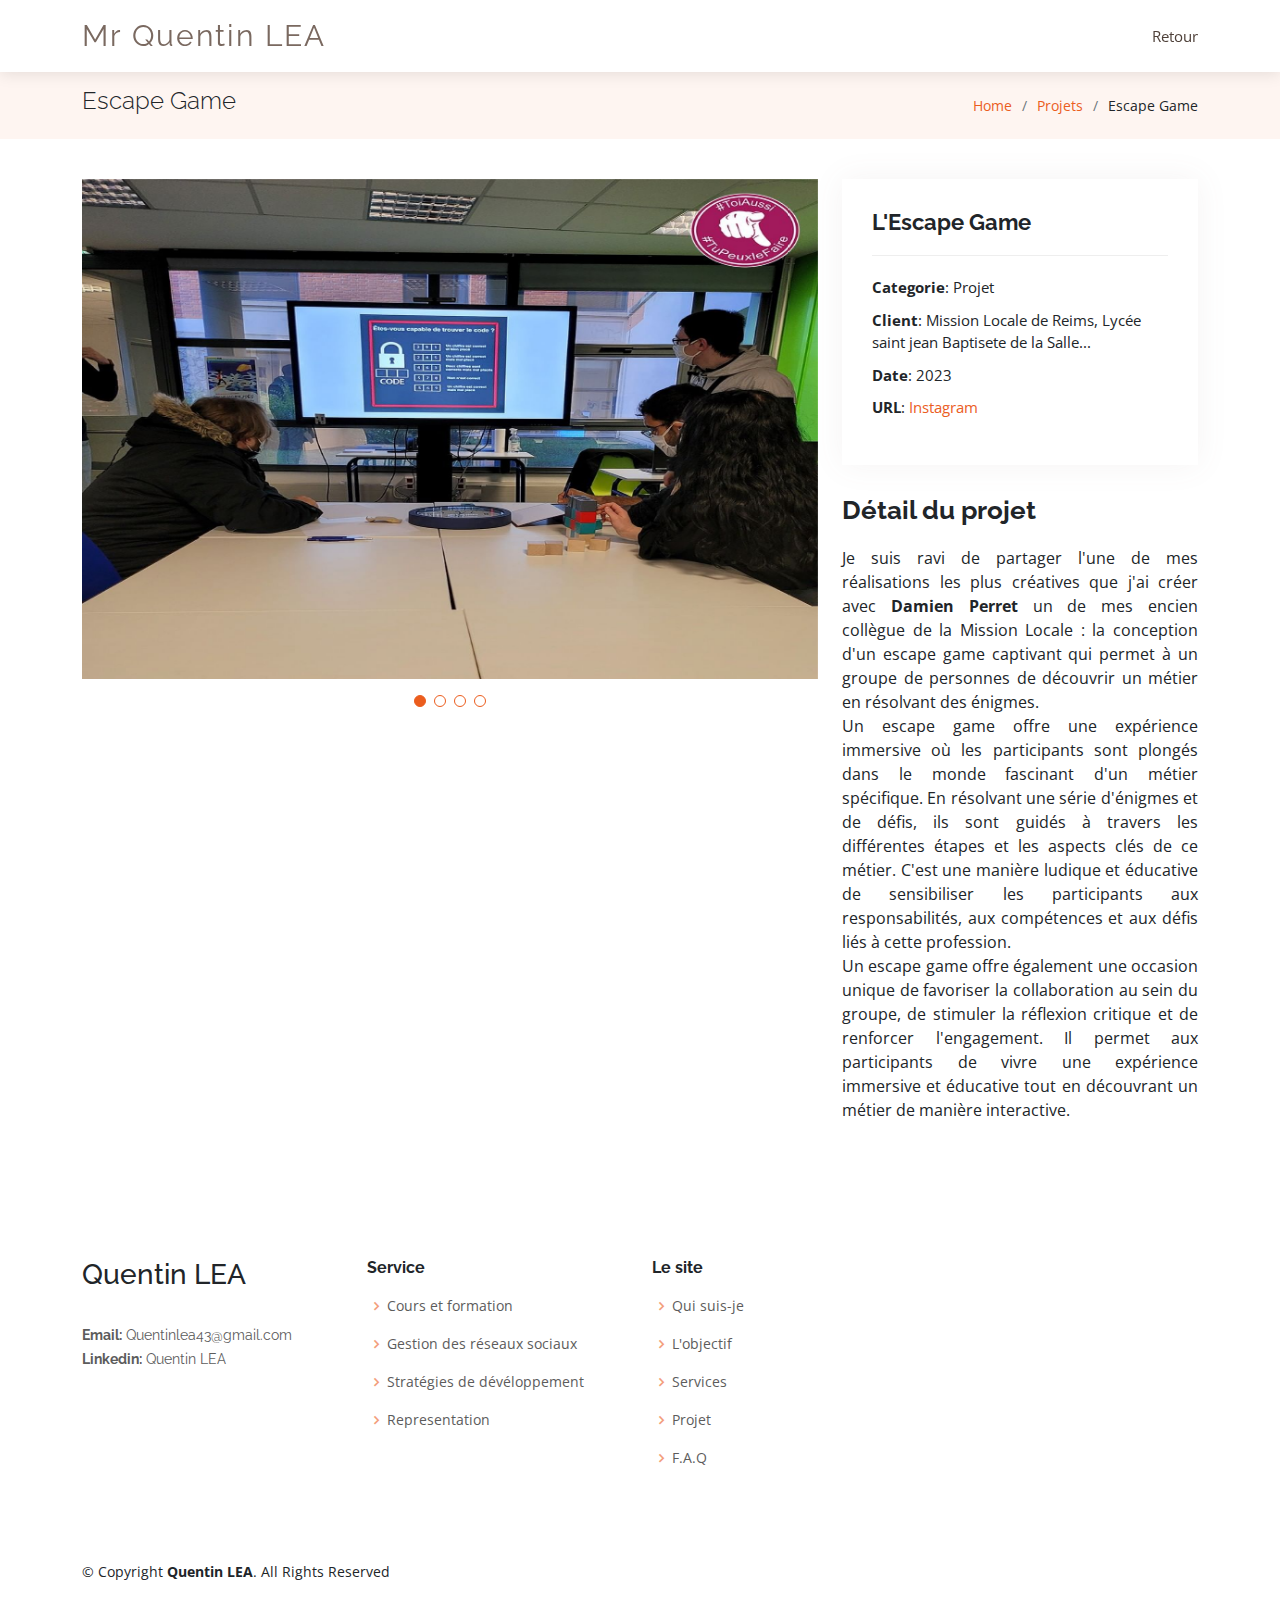
<file: EscapeGame.html>
<!DOCTYPE html>
<html lang="en">

<head>
  <meta charset="utf-8">
  <meta content="width=device-width, initial-scale=1.0" name="viewport">

  <title>EscapeGame</title>
  <meta content="" name="description">
  <meta content="" name="keywords">

  <!-- Favicons -->
  <link href="assets/img/Quentin.jpg" rel="icon">
  <link href="assets/img/Quentin.jpg" rel="apple-touch-icon">

  <!-- Google Fonts -->
  <link href="https://fonts.googleapis.com/css?family=Open+Sans:300,300i,400,400i,600,600i,700,700i|Raleway:300,300i,400,400i,600,600i,700,700i" rel="stylesheet">

  <!-- Vendor CSS Files -->
  <link href="assets/vendor/aos/aos.css" rel="stylesheet">
  <link href="assets/vendor/bootstrap/css/bootstrap.min.css" rel="stylesheet">
  <link href="assets/vendor/bootstrap-icons/bootstrap-icons.css" rel="stylesheet">
  <link href="assets/vendor/boxicons/css/boxicons.min.css" rel="stylesheet">
  <link href="assets/vendor/glightbox/css/glightbox.min.css" rel="stylesheet">
  <link href="assets/vendor/swiper/swiper-bundle.min.css" rel="stylesheet">

  <!-- Template Main CSS File -->
  <link href="assets/css/style.css" rel="stylesheet">

 
</head>

<body>

  <!-- ======= Header ======= -->
  <header id="header" class="fixed-top d-flex align-items-center">
    <div class="container d-flex align-items-center justify-content-between">

      <div class="logo">
        <h1 class="text-light"><a href="index.html"><span>Mr Quentin LEA</span></a></h1>
        <!-- Uncomment below if you prefer to use an image logo -->
        <!-- <a href="index.html"><img src="assets/img/logo.png" alt="" class="img-fluid"></a>-->
      </div>

      <nav id="navbar" class="navbar">
        <ul>
         
          <li><a href="index.html" >Retour</a></li>
          
        </ul>
        <i class="bi bi-list mobile-nav-toggle"></i>
      </nav><!-- .navbar -->

    </div>
  </header><!-- End Header -->

  <main id="main">

    <!-- ======= Breadcrumbs Section ======= -->
    <section class="breadcrumbs">
      <div class="container">

        <div class="d-flex justify-content-between align-items-center">
          <h2>Escape Game</h2>
          <ol>
            <li><a href="index.html">Home</a></li>
            <li><a href="index.html#Projets">Projets</a></li>
            <li>Escape Game</li>
          </ol>
        </div>

      </div>
    </section><!-- Breadcrumbs Section -->

    <!-- ======= Portfolio Details Section ======= -->
    <section id="portfolio-details" class="portfolio-details">
      <div class="container">

        <div class="row gy-4">

          <div class="col-lg-8">
            <div class="portfolio-details-slider swiper">
              <div class="swiper-wrapper align-items-center">

                <div class="swiper-slide">
                  <img src="assets/img/portfolio/Escape game/254507707_567859104301026_6751786783458776317_n.jpg" alt="" height="500" width="400">
                </div>

                <div class="swiper-slide">
                  <img src="assets/img/portfolio/Escape game/255546593_3168857496727634_6786664919713964549_n.jpg" alt="" height="500" width="400">
                </div>

                <div class="swiper-slide">
                  <img src="assets/img/portfolio/Escape game/254621101_286286700077258_610591619719732446_n.jpg" alt="" height="500" width="400">
                </div>

                <div class="swiper-slide">
                  <img src="assets/img/portfolio/Escape game/escape game.jpg" alt="" height="500" width="400">
                </div>

              </div>
              <div class="swiper-pagination"></div>
            </div>
          </div>

          <div class="col-lg-4">
            <div class="portfolio-info">
              <h3>L'Escape Game</h3>
              <ul>
                <li><strong>Categorie</strong>: Projet</li>
                <li><strong>Client</strong>: Mission Locale de Reims, Lycée saint jean Baptisete de la Salle... </li>
                <li><strong>Date</strong>: 2023</li>
                <li><strong>URL</strong>: <a target="_blank" href="https://www.instagram.com/p/CWGF6vJIb08/?img_index=1">Instagram</a></li>
              </ul>
            </div>
            <div class="portfolio-description">
              <h2>Détail du projet</h2>
              <p align="justify">
                Je suis ravi de partager l'une de mes réalisations les plus créatives que j'ai créer avec <strong>Damien Perret</strong> un de mes encien collègue de la Mission Locale  : la conception d'un escape game captivant qui permet à un groupe de personnes de découvrir un métier en résolvant des énigmes. <br>

                Un escape game  offre une expérience immersive où les participants sont plongés dans le monde fascinant d'un métier spécifique. En résolvant une série d'énigmes et de défis, ils sont guidés à travers les différentes étapes et les aspects clés de ce métier. C'est une manière ludique et éducative de sensibiliser les participants aux responsabilités, aux compétences et aux défis liés à cette profession. <br>
                
                Un escape game offre également une occasion unique de favoriser la collaboration au sein du groupe, de stimuler la réflexion critique et de renforcer l'engagement. Il permet aux participants de vivre une expérience immersive et éducative tout en découvrant un métier de manière interactive.</p>
            </div>
          </div>

        </div>

      </div>
    </section><!-- End Portfolio Details Section -->

  </main><!-- End #main -->

  <!-- ======= Footer ======= -->
  <footer id="footer">

    <div class="footer-top">
  <div class="container">
    <div class="row">

      <div class="col-lg-3 col-md-6 footer-contact">
        <h3>Quentin LEA</h3>
        <p>
                  <br>
          <strong>Email:</strong> Quentinlea43@gmail.com<br>
          <strong>Linkedin:</strong> Quentin LEA<br>
        </p>
      </div>

      <div class="col-lg-3 col-md-6 footer-links">
        <h4>Service </h4>
        <ul>
          <li><i class="bx bx-chevron-right"></i> <a href="Lescours.html">Cours et formation</a></li>
          <li><i class="bx bx-chevron-right"></i> <a href="#services">Gestion des réseaux sociaux</a></li>
          <li><i class="bx bx-chevron-right"></i> <a href="#services">Stratégies de dévéloppement</a></li>
          <li><i class="bx bx-chevron-right"></i> <a href="services">Representation</a></li>
        </ul>
      </div>

      <div class="col-lg-3 col-md-6 footer-links">
        <h4>Le site</h4>
        <ul>
          <li><i class="bx bx-chevron-right"></i> <a href="index.html#hero">Qui suis-je</a></li>
          <li><i class="bx bx-chevron-right"></i> <a href="index.html#objectif">L'objectif</a></li>
          <li><i class="bx bx-chevron-right"></i> <a href="index.html#services">Services</a></li>
          <li><i class="bx bx-chevron-right"></i> <a href="index.html#Projets">Projet</F></a></li>
          <li><i class="bx bx-chevron-right"></i> <a href="index.html#faq">F.A.Q</a></li>
        </ul>
      </div>

     

    </div>
  </div>
</div>

<div class="container py-4">
  <div class="copyright">
    &copy; Copyright <strong><span>Quentin LEA</span></strong>. All Rights Reserved
  </div>
  </div>
</footer><!-- End Footer -->

  <a href="#" class="back-to-top d-flex align-items-center justify-content-center"><i class="bi bi-arrow-up-short"></i></a>

  <!-- Vendor JS Files -->
  <script src="assets/vendor/aos/aos.js"></script>
  <script src="assets/vendor/bootstrap/js/bootstrap.bundle.min.js"></script>
  <script src="assets/vendor/glightbox/js/glightbox.min.js"></script>
  <script src="assets/vendor/isotope-layout/isotope.pkgd.min.js"></script>
  <script src="assets/vendor/swiper/swiper-bundle.min.js"></script>
  <script src="assets/vendor/php-email-form/validate.js"></script>

  <!-- Template Main JS File -->
  <script src="assets/js/main.js"></script>

</body>

</html>
</file>
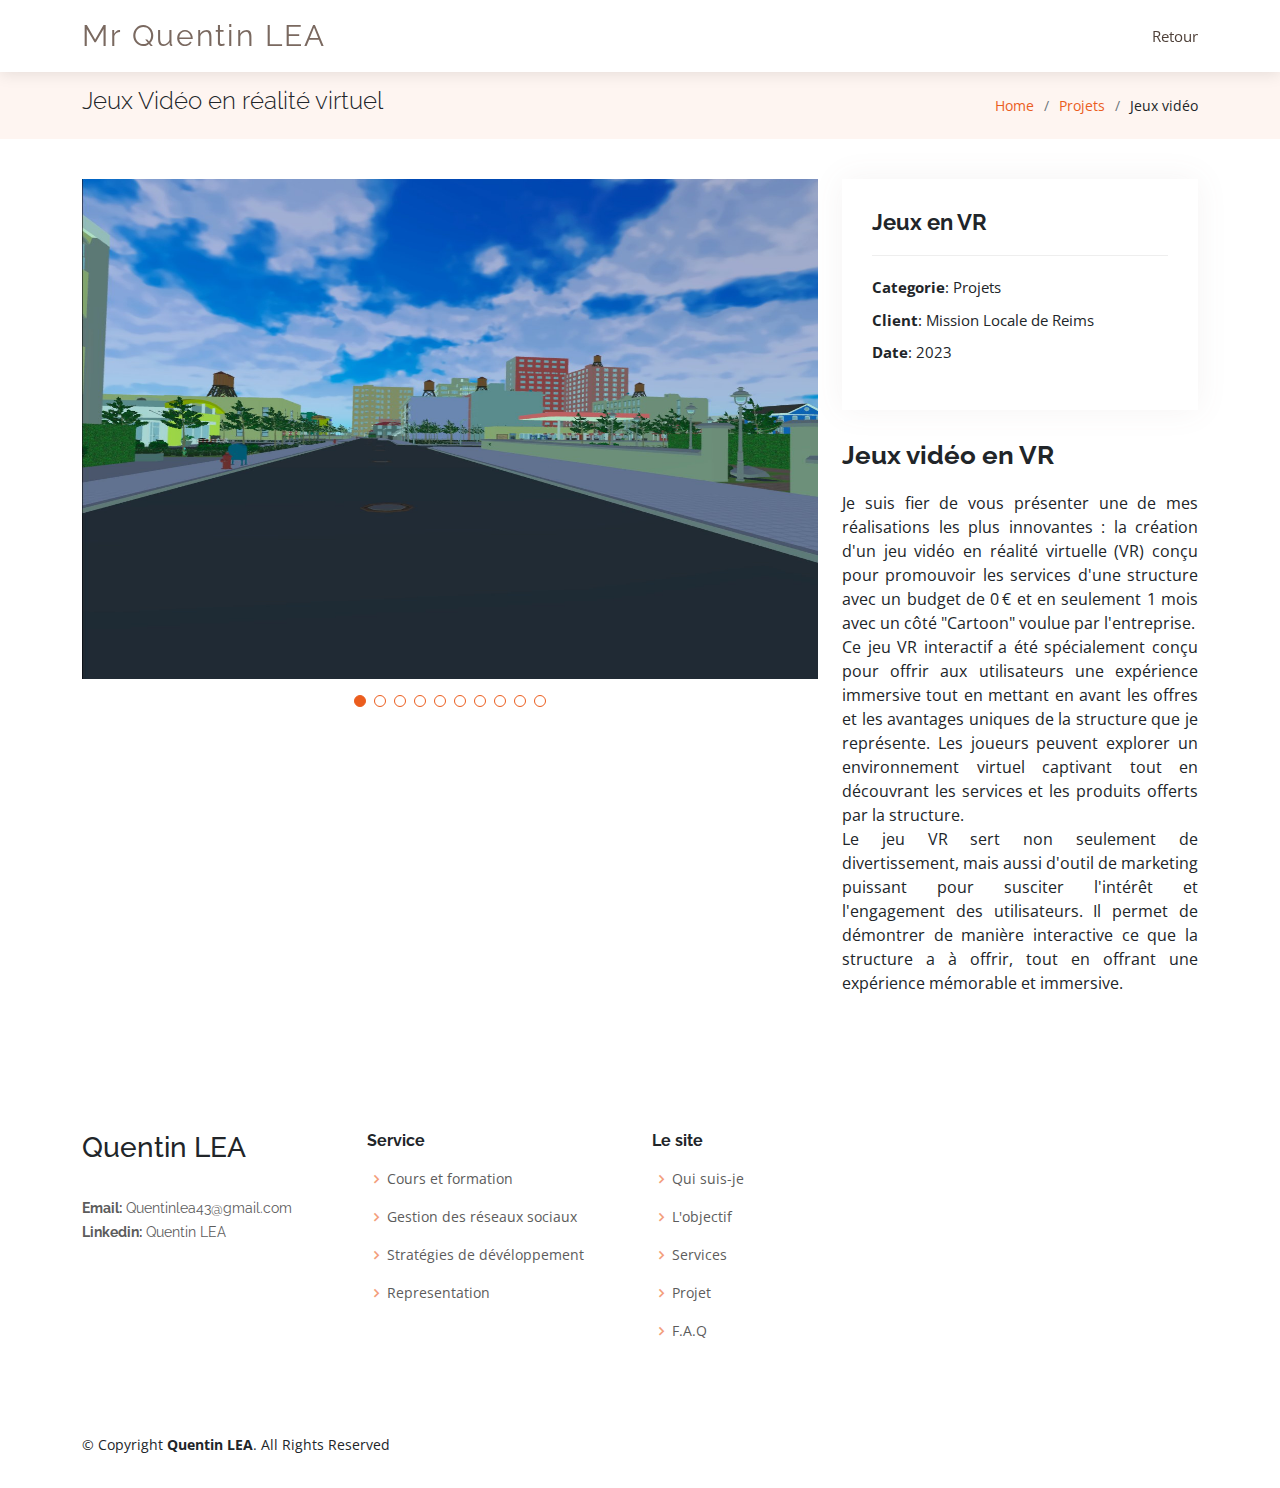
<file: jeux.html>
<!DOCTYPE html>
<html lang="en">

<head>
  <meta charset="utf-8">
  <meta content="width=device-width, initial-scale=1.0" name="viewport">

  <title>Jeux</title>
  <meta content="" name="description">
  <meta content="" name="keywords">

  <!-- Favicons -->
  <link href="assets/img/Quentin.jpg" rel="icon">
  <link href="assets/img/Quentin.jpg" rel="apple-touch-icon">

  <!-- Google Fonts -->
  <link href="https://fonts.googleapis.com/css?family=Open+Sans:300,300i,400,400i,600,600i,700,700i|Raleway:300,300i,400,400i,600,600i,700,700i" rel="stylesheet">

  <!-- Vendor CSS Files -->
  <link href="assets/vendor/aos/aos.css" rel="stylesheet">
  <link href="assets/vendor/bootstrap/css/bootstrap.min.css" rel="stylesheet">
  <link href="assets/vendor/bootstrap-icons/bootstrap-icons.css" rel="stylesheet">
  <link href="assets/vendor/boxicons/css/boxicons.min.css" rel="stylesheet">
  <link href="assets/vendor/glightbox/css/glightbox.min.css" rel="stylesheet">
  <link href="assets/vendor/swiper/swiper-bundle.min.css" rel="stylesheet">

  <!-- Template Main CSS File -->
  <link href="assets/css/style.css" rel="stylesheet">

 
</head>

<body>

  <!-- ======= Header ======= -->
  <header id="header" class="fixed-top d-flex align-items-center">
    <div class="container d-flex align-items-center justify-content-between">

      <div class="logo">
        <h1 class="text-light"><a href="index.html"><span>Mr Quentin LEA</span></a></h1>
        <!-- Uncomment below if you prefer to use an image logo -->
        <!-- <a href="index.html"><img src="assets/img/logo.png" alt="" class="img-fluid"></a>-->
      </div>

      <nav id="navbar" class="navbar">
        <ul>
         
          <li><a href="index.html" >Retour</a></li>
          
        </ul>
        <i class="bi bi-list mobile-nav-toggle"></i>
      </nav><!-- .navbar -->

    </div>
  </header><!-- End Header -->

  <main id="main">

    <!-- ======= Breadcrumbs Section ======= -->
    <section class="breadcrumbs">
      <div class="container">

        <div class="d-flex justify-content-between align-items-center">
          <h2>Jeux Vidéo en réalité virtuel</h2>
          <ol>
            <li><a href="index.html">Home</a></li>
            <li><a href="index.html#Projets">Projets</a></li>
            <li>Jeux vidéo</li>
          </ol>
        </div>

      </div>
    </section><!-- Breadcrumbs Section -->

    <!-- ======= Portfolio Details Section ======= -->
    <section id="portfolio-details" class="portfolio-details">
      <div class="container">

        <div class="row gy-4">

          <div class="col-lg-8">
            <div class="portfolio-details-slider swiper">
              <div class="swiper-wrapper align-items-center">

                <div class="swiper-slide">
                  <img src="assets/img/portfolio/Mission Locale le jeux/0264a464764343b21ec41dbeb563addd.png" alt=""  height="500" width="500">
                </div>

                <div class="swiper-slide">
                  <img src="assets/img/portfolio/Mission Locale le jeux/IMG_20230331_155120.jpg" alt=""  height="500" width="500">
                </div>

                <div class="swiper-slide">
                  <img src="assets/img/portfolio/Mission Locale le jeux/com.DefaultCompany.MissionLocalelejeu-20230327-094743.jpg" alt=""  height="500" width="500">
                </div>

                <div class="swiper-slide">
                  <img src="assets/img/portfolio/Mission Locale le jeux/com.DefaultCompany.MissionLocalelejeu-20230328-105715.jpg" alt=""  height="500" width="500">
                </div>

                <div class="swiper-slide">
                  <img src="assets/img/portfolio/Mission Locale le jeux/com.DefaultCompany.Monprojet3-20230323-101036.jpg" alt=""  height="500" width="500">
                </div>

                <div class="swiper-slide">
                  <img src="assets/img/portfolio/Mission Locale le jeux/com.DefaultCompany.Monprojet3-20230323-101149.jpg" alt=""  height="500" width="500">
                </div>

                <div class="swiper-slide">
                  <img src="assets/img/portfolio/Mission Locale le jeux/com.DefaultCompany.Monprojet3-20230323-101256.jpg" alt=""  height="500" width="500">
                </div>

                <div class="swiper-slide">
                  <img src="assets/img/portfolio/Mission Locale le jeux/com.DefaultCompany.Monprojet3-20230323-150101.jpg" alt=""  height="500" width="500">
                </div>

                <div class="swiper-slide">
                  <img src="assets/img/portfolio/Mission Locale le jeux/com.DefaultCompany.Monprojet3-20230323-150136.jpg" alt=""  height="500" width="500">
                </div>

                <div class="swiper-slide">
                  <img src="assets/img/portfolio/Mission Locale le jeux/com.DefaultCompany.Monprojet3-20230323-150337.jpg" alt=""  height="500" width="500">
                </div>

              </div>
              <div class="swiper-pagination"></div>
            </div>
          </div>

          <div class="col-lg-4">
            <div class="portfolio-info">
              <h3>Jeux en VR </h3>
              <ul>
                <li><strong>Categorie</strong>: Projets</li>
                <li><strong>Client</strong>: Mission Locale de Reims</li>
                <li><strong>Date</strong>: 2023</li>
              </ul>
            </div>
            <div class="portfolio-description">
              <h2>Jeux vidéo en VR </h2>
              <p align="justify">
                Je suis fier de vous présenter une de mes réalisations les plus innovantes : la création d'un jeu vidéo en réalité virtuelle (VR) conçu pour promouvoir les services d'une structure avec un budget de 0 € et en seulement 1 mois avec un côté "Cartoon" voulue par l'entreprise. <br>

Ce jeu VR interactif a été spécialement conçu pour offrir aux utilisateurs une expérience immersive tout en mettant en avant les offres et les avantages uniques de la structure que je représente. Les joueurs peuvent explorer un environnement virtuel captivant tout en découvrant les services et les produits offerts par la structure.<br>

Le jeu VR sert non seulement de divertissement, mais aussi d'outil de marketing puissant pour susciter l'intérêt et l'engagement des utilisateurs. Il permet de démontrer de manière interactive ce que la structure a à offrir, tout en offrant une expérience mémorable et immersive. <br></p>
            </div>
          </div>

        </div>

      </div>
    </section><!-- End Portfolio Details Section -->

  </main><!-- End #main -->

  <!-- ======= Footer ======= -->
  <footer id="footer">

    <div class="footer-top">
  <div class="container">
    <div class="row">

      <div class="col-lg-3 col-md-6 footer-contact">
        <h3>Quentin LEA</h3>
        <p>
                  <br>
          <strong>Email:</strong> Quentinlea43@gmail.com<br>
          <strong>Linkedin:</strong> Quentin LEA<br>
        </p>
      </div>

      <div class="col-lg-3 col-md-6 footer-links">
        <h4>Service </h4>
        <ul>
          <li><i class="bx bx-chevron-right"></i> <a href="Lescours.html">Cours et formation</a></li>
          <li><i class="bx bx-chevron-right"></i> <a href="#services">Gestion des réseaux sociaux</a></li>
          <li><i class="bx bx-chevron-right"></i> <a href="#services">Stratégies de dévéloppement</a></li>
          <li><i class="bx bx-chevron-right"></i> <a href="services">Representation</a></li>
        </ul>
      </div>

      <div class="col-lg-3 col-md-6 footer-links">
        <h4>Le site</h4>
        <ul>
          <li><i class="bx bx-chevron-right"></i> <a href="index.html#hero">Qui suis-je</a></li>
          <li><i class="bx bx-chevron-right"></i> <a href="index.html#objectif">L'objectif</a></li>
          <li><i class="bx bx-chevron-right"></i> <a href="index.html#services">Services</a></li>
          <li><i class="bx bx-chevron-right"></i> <a href="index.html#Projets">Projet</F></a></li>
          <li><i class="bx bx-chevron-right"></i> <a href="index.html#faq">F.A.Q</a></li>
        </ul>
      </div>

     

    </div>
  </div>
</div>

<div class="container py-4">
  <div class="copyright">
    &copy; Copyright <strong><span>Quentin LEA</span></strong>. All Rights Reserved
  </div>
  </div>
</footer><!-- End Footer -->

  <a href="#" class="back-to-top d-flex align-items-center justify-content-center"><i class="bi bi-arrow-up-short"></i></a>

  <!-- Vendor JS Files -->
  <script src="assets/vendor/aos/aos.js"></script>
  <script src="assets/vendor/bootstrap/js/bootstrap.bundle.min.js"></script>
  <script src="assets/vendor/glightbox/js/glightbox.min.js"></script>
  <script src="assets/vendor/isotope-layout/isotope.pkgd.min.js"></script>
  <script src="assets/vendor/swiper/swiper-bundle.min.js"></script>
  <script src="assets/vendor/php-email-form/validate.js"></script>

  <!-- Template Main JS File -->
  <script src="assets/js/main.js"></script>

</body>

</html>
</file>
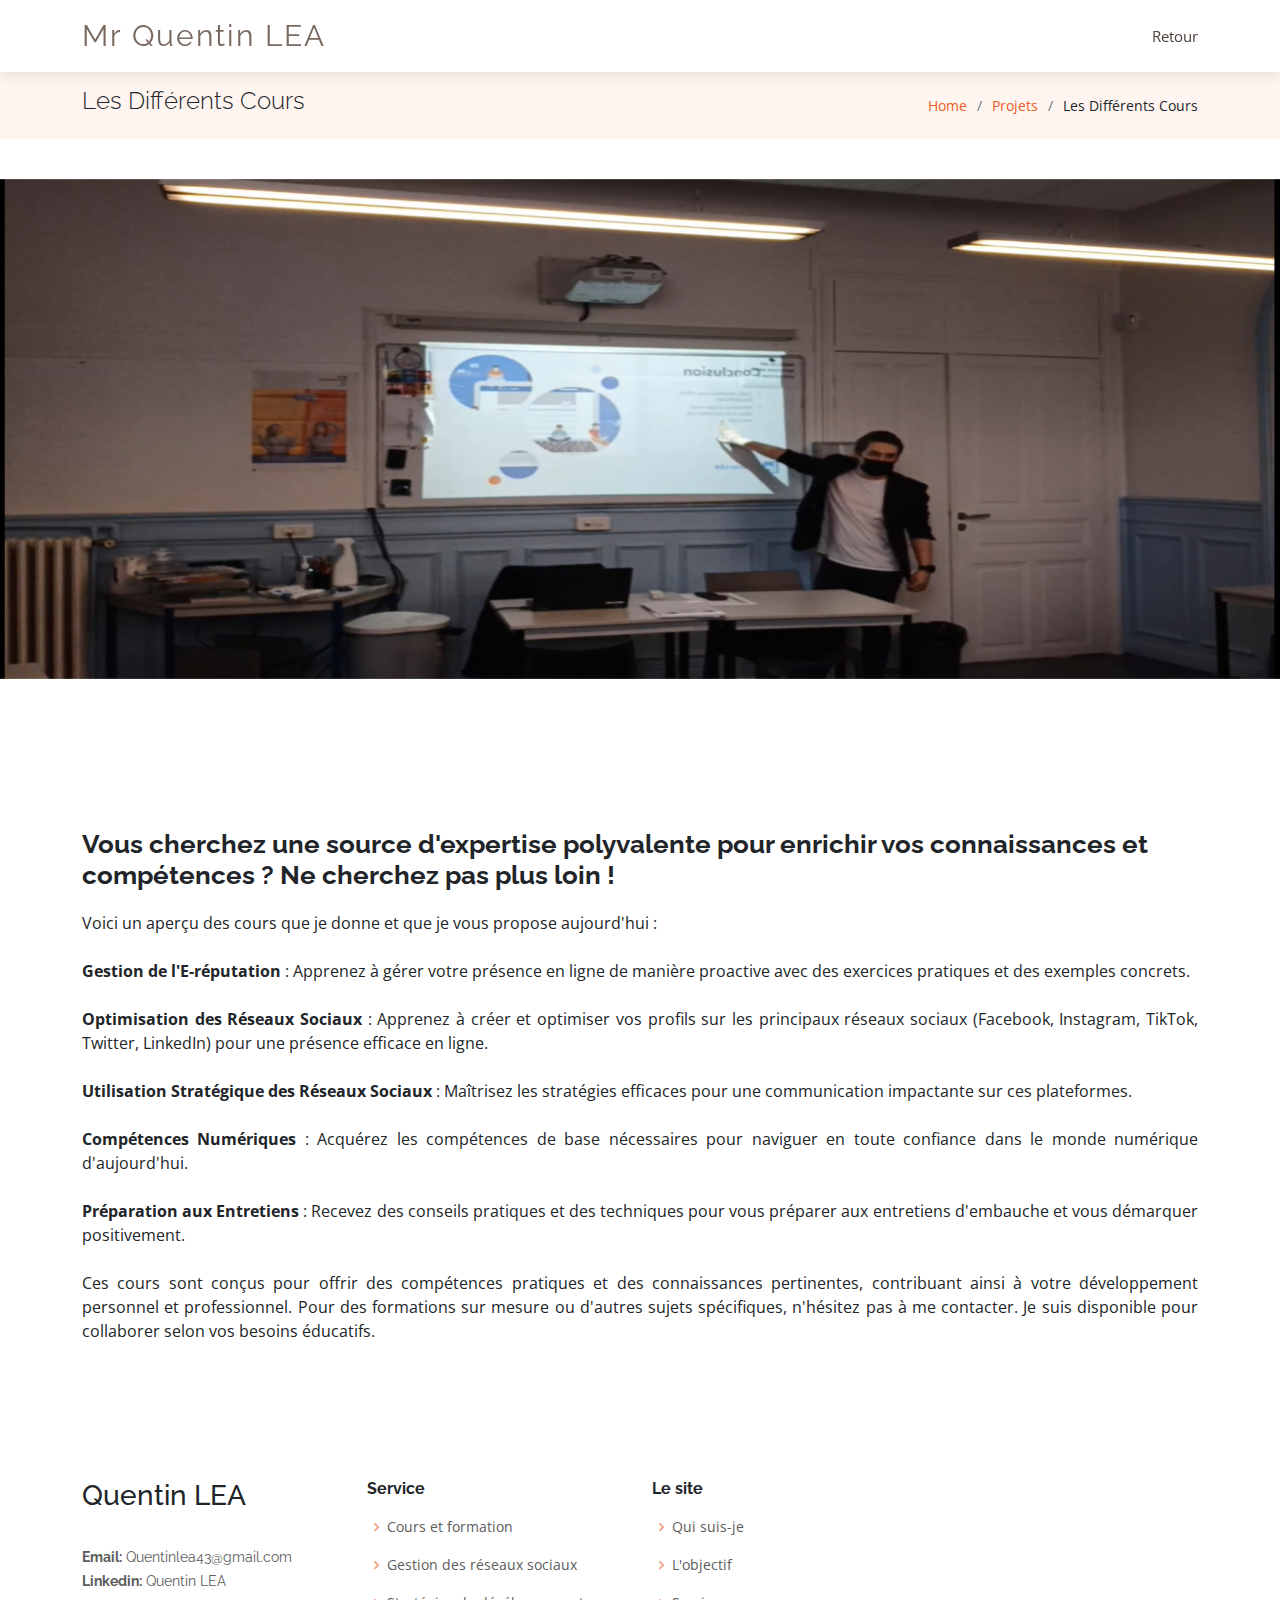
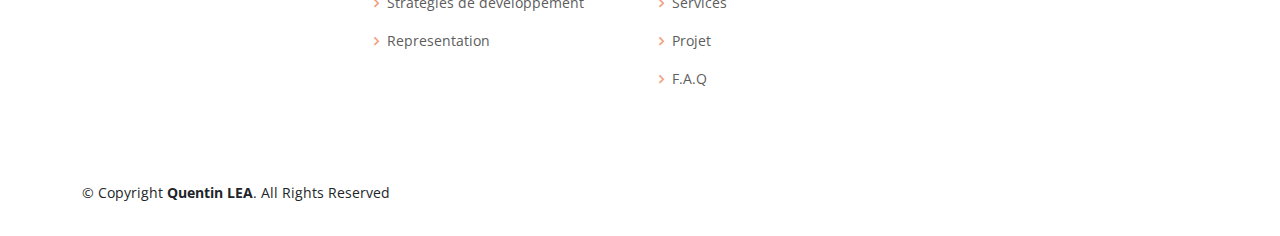
<file: Lescours.html>
<!DOCTYPE html>
<html lang="en">

<head>
  <meta charset="utf-8">
  <meta content="width=device-width, initial-scale=1.0" name="viewport">

  <title>Les Différents Cours</title>
  <meta content="" name="description">
  <meta content="" name="keywords">

  <!-- Favicons -->
  <link href="assets/img/Quentin.jpg" rel="icon">
  <link href="assets/img/Quentin.jpg" rel="apple-touch-icon">

  <!-- Google Fonts -->
  <link href="https://fonts.googleapis.com/css?family=Open+Sans:300,300i,400,400i,600,600i,700,700i|Raleway:300,300i,400,400i,600,600i,700,700i" rel="stylesheet">

  <!-- Vendor CSS Files -->
  <link href="assets/vendor/aos/aos.css" rel="stylesheet">
  <link href="assets/vendor/bootstrap/css/bootstrap.min.css" rel="stylesheet">
  <link href="assets/vendor/bootstrap-icons/bootstrap-icons.css" rel="stylesheet">
  <link href="assets/vendor/boxicons/css/boxicons.min.css" rel="stylesheet">
  <link href="assets/vendor/glightbox/css/glightbox.min.css" rel="stylesheet">
  <link href="assets/vendor/swiper/swiper-bundle.min.css" rel="stylesheet">

  <!-- Template Main CSS File -->
  <link href="assets/css/style.css" rel="stylesheet">

 
</head>

<body>

  <!-- ======= Header ======= -->
  <header id="header" class="fixed-top d-flex align-items-center">
    <div class="container d-flex align-items-center justify-content-between">

      <div class="logo">
        <h1 class="text-light"><a href="index.html"><span>Mr Quentin LEA</span></a></h1>
        <!-- Uncomment below if you prefer to use an image logo -->
        <!-- <a href="index.html"><img src="assets/img/logo.png" alt="" class="img-fluid"></a>-->
      </div>

      <nav id="navbar" class="navbar">
        <ul>
         
          <li><a href="index.html" >Retour</a></li>
          
        </ul>
        <i class="bi bi-list mobile-nav-toggle"></i>
      </nav><!-- .navbar -->

    </div>
  </header><!-- End Header -->

  <main id="main">

    <!-- ======= Breadcrumbs Section ======= -->
    <section class="breadcrumbs">
      <div class="container">

        <div class="d-flex justify-content-between align-items-center">
          <h2>Les Différents Cours</h2>
          <ol>
            <li><a href="index.html">Home</a></li>
            <li><a href="index.html#Projets">Projets</a></li>
            <li>Les Différents Cours</li>
          </ol>
        </div>

      </div>
    </section><!-- Breadcrumbs Section -->

    <!-- ======= Portfolio Details Section ======= -->
    <section id="portfolio-details" class="portfolio-details">
      <div class="row gy-4">

        <div class="col-lg-">
          <div class="portfolio-details-slider swiper">
            <div class="swiper-wrapper align-items-center">

                <div class="swiper-slide">
                  <img src="assets/img/portfolio/Cours/Capture d’écran (2).png" alt="" height="500" width="500">
                </div>
              </div>
              <div class="swiper-pagination"></div>
            </div>
          </div>
        </div>
        </section>

          <section id="portfolio-details" class="portfolio-details">
            <div class="container">
      
              <div class="row gy-4">
            <div class="portfolio-description">
              <h2>Vous cherchez une source d'expertise polyvalente pour enrichir vos connaissances et compétences ? Ne cherchez pas plus loin !</h2>
              <p align="justify">
              
Voici un aperçu des cours que je donne et que je vous propose aujourd'hui : <br><br>

<strong>Gestion de l'E-réputation </strong> : Apprenez à gérer votre présence en ligne de manière proactive avec des exercices pratiques et des exemples concrets.<br><br>

<strong>Optimisation des Réseaux Sociaux</strong> :  Apprenez à créer et optimiser vos profils sur les principaux réseaux sociaux (Facebook, Instagram, TikTok, Twitter, LinkedIn) pour une présence efficace en ligne.<br><br>

<strong>Utilisation Stratégique des Réseaux Sociaux</strong> : Maîtrisez les stratégies efficaces pour une communication impactante sur ces plateformes.<br><br>

<strong>Compétences Numériques</strong> : Acquérez les compétences de base nécessaires pour naviguer en toute confiance dans le monde numérique d'aujourd'hui.<br><br>

<strong>Préparation aux Entretiens</strong> : Recevez des conseils pratiques et des techniques pour vous préparer aux entretiens d'embauche et vous démarquer positivement.<br><br>

Ces cours sont conçus pour offrir des compétences pratiques et des connaissances pertinentes, contribuant ainsi à votre développement personnel et professionnel. Pour des formations sur mesure ou d'autres sujets spécifiques, n'hésitez pas à me contacter. Je suis disponible pour collaborer selon vos besoins éducatifs.</p>
            </div>
          </div>
    </section><!-- End Portfolio Details Section -->

  </main><!-- End #main -->

  <!-- ======= Footer ======= -->
  <footer id="footer">

    <div class="footer-top">
  <div class="container">
    <div class="row">

      <div class="col-lg-3 col-md-6 footer-contact">
        <h3>Quentin LEA</h3>
        <p>
                  <br>
          <strong>Email:</strong> Quentinlea43@gmail.com<br>
          <strong>Linkedin:</strong> Quentin LEA<br>
        </p>
      </div>

      <div class="col-lg-3 col-md-6 footer-links">
        <h4>Service </h4>
        <ul>
          <li><i class="bx bx-chevron-right"></i> <a href="Lescours.html">Cours et formation</a></li>
          <li><i class="bx bx-chevron-right"></i> <a href="#services">Gestion des réseaux sociaux</a></li>
          <li><i class="bx bx-chevron-right"></i> <a href="#services">Stratégies de dévéloppement</a></li>
          <li><i class="bx bx-chevron-right"></i> <a href="services">Representation</a></li>
        </ul>
      </div>

      <div class="col-lg-3 col-md-6 footer-links">
        <h4>Le site</h4>
        <ul>
          <li><i class="bx bx-chevron-right"></i> <a href="index.html#hero">Qui suis-je</a></li>
          <li><i class="bx bx-chevron-right"></i> <a href="index.html#objectif">L'objectif</a></li>
          <li><i class="bx bx-chevron-right"></i> <a href="index.html#services">Services</a></li>
          <li><i class="bx bx-chevron-right"></i> <a href="index.html#Projets">Projet</F></a></li>
          <li><i class="bx bx-chevron-right"></i> <a href="index.html#faq">F.A.Q</a></li>
        </ul>
      </div>

     

    </div>
  </div>
</div>

<div class="container py-4">
  <div class="copyright">
    &copy; Copyright <strong><span>Quentin LEA</span></strong>. All Rights Reserved
  </div>
  </div>
</footer><!-- End Footer -->

  <a href="#" class="back-to-top d-flex align-items-center justify-content-center"><i class="bi bi-arrow-up-short"></i></a>

  <!-- Vendor JS Files -->
  <script src="assets/vendor/aos/aos.js"></script>
  <script src="assets/vendor/bootstrap/js/bootstrap.bundle.min.js"></script>
  <script src="assets/vendor/glightbox/js/glightbox.min.js"></script>
  <script src="assets/vendor/isotope-layout/isotope.pkgd.min.js"></script>
  <script src="assets/vendor/swiper/swiper-bundle.min.js"></script>
  <script src="assets/vendor/php-email-form/validate.js"></script>

  <!-- Template Main JS File -->
  <script src="assets/js/main.js"></script>

</body>

</html>
</file>
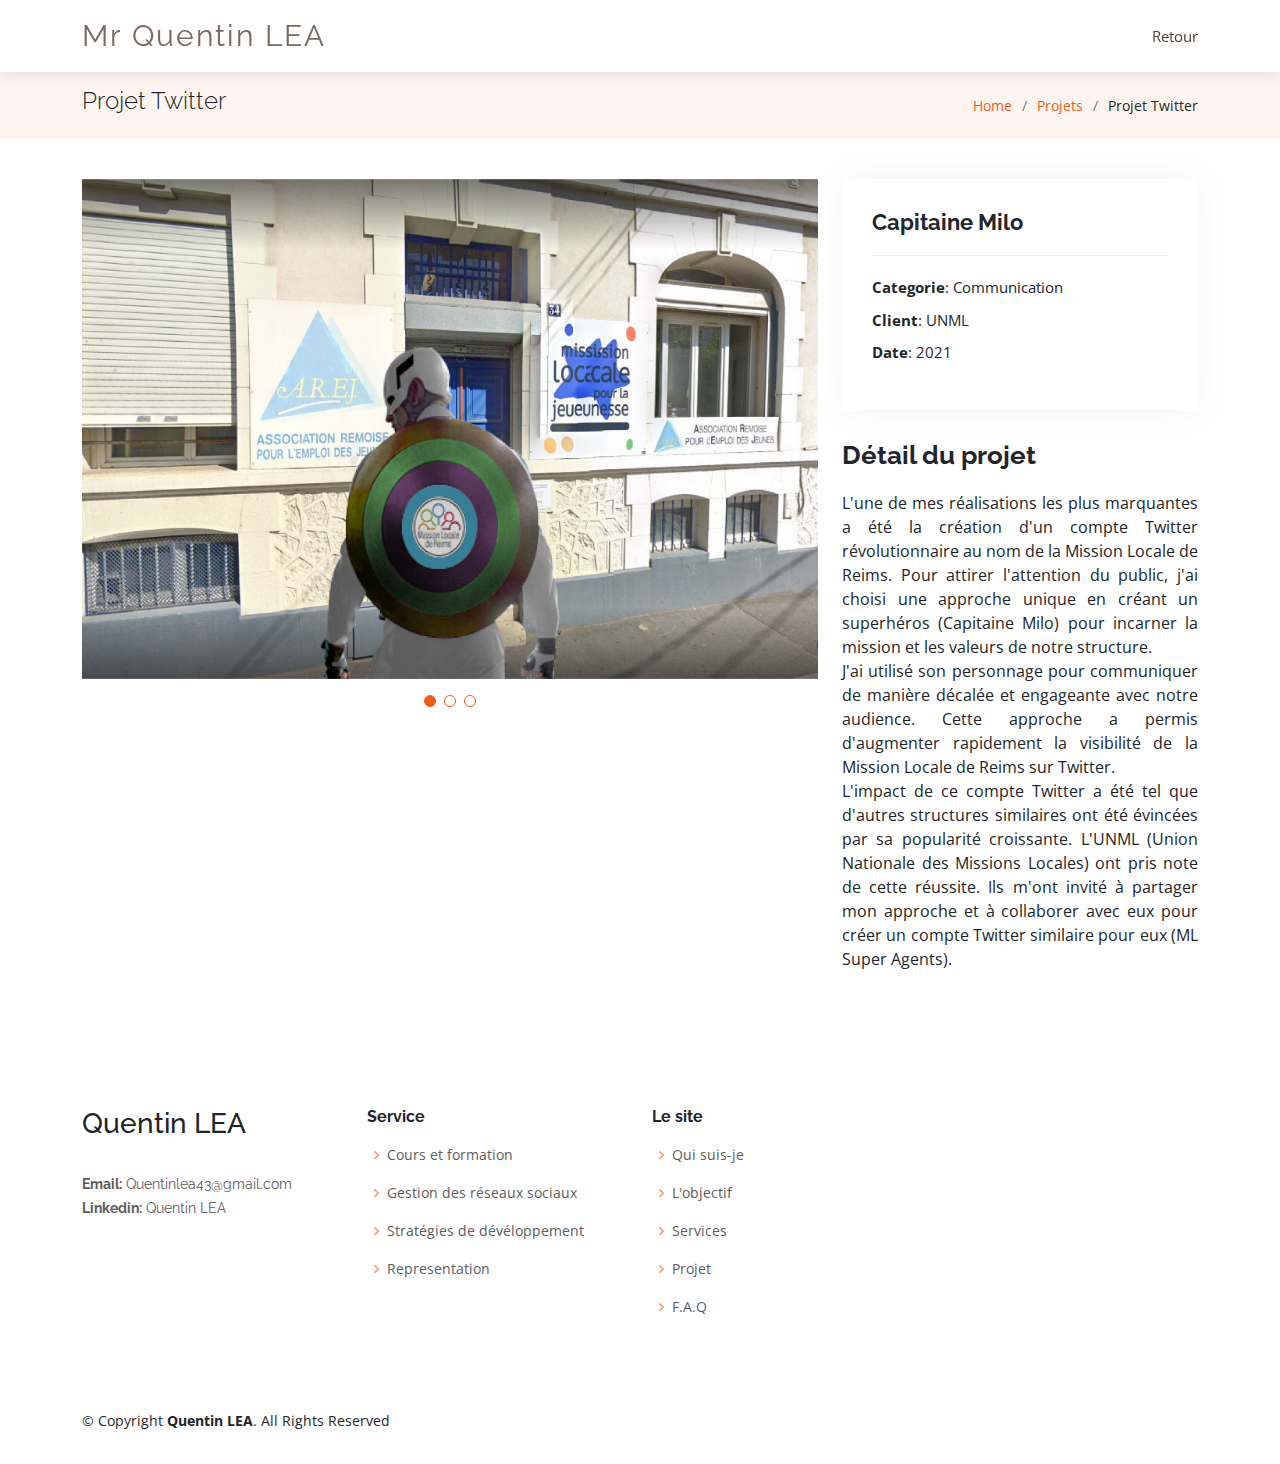
<file: milohelper.html>
<!DOCTYPE html>
<html lang="en">

<head>
  <meta charset="utf-8">
  <meta content="width=device-width, initial-scale=1.0" name="viewport">

  <title>Projet twitter</title>
  <meta content="" name="description">
  <meta content="" name="keywords">

  <!-- Favicons -->
  <link href="assets/img/Quentin.jpg" rel="icon">
  <link href="assets/img/Quentin.jpg" rel="apple-touch-icon">

  <!-- Google Fonts -->
  <link href="https://fonts.googleapis.com/css?family=Open+Sans:300,300i,400,400i,600,600i,700,700i|Raleway:300,300i,400,400i,600,600i,700,700i" rel="stylesheet">

  <!-- Vendor CSS Files -->
  <link href="assets/vendor/aos/aos.css" rel="stylesheet">
  <link href="assets/vendor/bootstrap/css/bootstrap.min.css" rel="stylesheet">
  <link href="assets/vendor/bootstrap-icons/bootstrap-icons.css" rel="stylesheet">
  <link href="assets/vendor/boxicons/css/boxicons.min.css" rel="stylesheet">
  <link href="assets/vendor/glightbox/css/glightbox.min.css" rel="stylesheet">
  <link href="assets/vendor/swiper/swiper-bundle.min.css" rel="stylesheet">

  <!-- Template Main CSS File -->
  <link href="assets/css/style.css" rel="stylesheet">

 
</head>

<body>

  <!-- ======= Header ======= -->
  <header id="header" class="fixed-top d-flex align-items-center">
    <div class="container d-flex align-items-center justify-content-between">

      <div class="logo">
        <h1 class="text-light"><a href="index.html"><span>Mr Quentin LEA</span></a></h1>
        <!-- Uncomment below if you prefer to use an image logo -->
        <!-- <a href="index.html"><img src="assets/img/logo.png" alt="" class="img-fluid"></a>-->
      </div>

      <nav id="navbar" class="navbar">
        <ul>
         
          <li><a href="index.html">Retour</a></li>
          
        </ul>
        <i class="bi bi-list mobile-nav-toggle"></i>
      </nav><!-- .navbar -->

    </div>
  </header><!-- End Header -->

  <main id="main">

    <!-- ======= Breadcrumbs Section ======= -->
    <section class="breadcrumbs">
      <div class="container">

        <div class="d-flex justify-content-between align-items-center">
          <h2>Projet Twitter</h2>
          <ol>
            <li><a href="index.html">Home</a></li>
            <li><a href="index.html#Projets">Projets</a></li>
            <li>Projet Twitter</li>
          </ol>
        </div>

      </div>
    </section><!-- Breadcrumbs Section -->

    <!-- ======= Portfolio Details Section ======= -->
    <section id="portfolio-details" class="portfolio-details">
      <div class="container">

        <div class="row gy-4">

          <div class="col-lg-8">
            <div class="portfolio-details-slider swiper">
              <div class="swiper-wrapper align-items-center">

                <div class="swiper-slide">
                  <img src="assets/img/portfolio/Milo helper/captain.jpg" alt="" height="500" width="500">
                </div>

                <div class="swiper-slide">
                  <img src="assets/img/portfolio/Milo helper/helper.png" alt="" height="500" width="500">
                </div>

                <div class="swiper-slide">
                  <img src="assets/img/portfolio/Milo helper/unml.png" alt="" height="500" width="500">
                </div>

              </div>
              <div class="swiper-pagination"></div>
            </div>
          </div>

          <div class="col-lg-4">
            <div class="portfolio-info">
              <h3>Capitaine Milo</h3>
              <ul>
                <li><strong>Categorie</strong>: Communication</li>
                <li><strong>Client</strong>: UNML </li>
                <li><strong>Date</strong>: 2021</li>
              </ul>
            </div>
            <div class="portfolio-description">
              <h2>Détail du projet</h2>
              <p align="justify">
                L'une de mes réalisations les plus marquantes a été la création d'un compte Twitter révolutionnaire  au nom de la Mission Locale de Reims. Pour attirer l'attention du public, j'ai choisi une approche unique en créant un superhéros (Capitaine Milo) pour incarner la mission et les valeurs de notre structure.<br>
J'ai utilisé son personnage pour communiquer de manière décalée et engageante avec notre audience. Cette approche a permis d'augmenter rapidement la visibilité de la Mission Locale de Reims sur Twitter.<br>
L'impact de ce compte Twitter a été tel que d'autres structures similaires ont été évincées par sa popularité croissante.  L'UNML (Union Nationale des Missions Locales) ont pris note de cette réussite. Ils m'ont invité à partager mon approche et à collaborer avec eux pour créer un compte Twitter similaire pour eux (ML Super Agents). <br>
</p>
            </div>
          </div>

        </div>

      </div>
    </section><!-- End Portfolio Details Section -->

  </main><!-- End #main -->

  <!-- ======= Footer ======= -->
  <footer id="footer">

    <div class="footer-top">
  <div class="container">
    <div class="row">

      <div class="col-lg-3 col-md-6 footer-contact">
        <h3>Quentin LEA</h3>
        <p>
                  <br>
          <strong>Email:</strong> Quentinlea43@gmail.com<br>
          <strong>Linkedin:</strong> Quentin LEA<br>
        </p>
      </div>

      <div class="col-lg-3 col-md-6 footer-links">
        <h4>Service </h4>
        <ul>
          <li><i class="bx bx-chevron-right"></i> <a href="Lescours.html">Cours et formation</a></li>
          <li><i class="bx bx-chevron-right"></i> <a href="#services">Gestion des réseaux sociaux</a></li>
          <li><i class="bx bx-chevron-right"></i> <a href="#services">Stratégies de dévéloppement</a></li>
          <li><i class="bx bx-chevron-right"></i> <a href="services">Representation</a></li>
        </ul>
      </div>

      <div class="col-lg-3 col-md-6 footer-links">
        <h4>Le site</h4>
        <ul>
          <li><i class="bx bx-chevron-right"></i> <a href="index.html#hero">Qui suis-je</a></li>
          <li><i class="bx bx-chevron-right"></i> <a href="index.html#objectif">L'objectif</a></li>
          <li><i class="bx bx-chevron-right"></i> <a href="index.html#services">Services</a></li>
          <li><i class="bx bx-chevron-right"></i> <a href="index.html#Projets">Projet</F></a></li>
          <li><i class="bx bx-chevron-right"></i> <a href="index.html#faq">F.A.Q</a></li>
        </ul>
      </div>

     

    </div>
  </div>
</div>

<div class="container py-4">
  <div class="copyright">
    &copy; Copyright <strong><span>Quentin LEA</span></strong>. All Rights Reserved
  </div>
  </div>
</footer><!-- End Footer -->

  <a href="#" class="back-to-top d-flex align-items-center justify-content-center"><i class="bi bi-arrow-up-short"></i></a>

  <!-- Vendor JS Files -->
  <script src="assets/vendor/aos/aos.js"></script>
  <script src="assets/vendor/bootstrap/js/bootstrap.bundle.min.js"></script>
  <script src="assets/vendor/glightbox/js/glightbox.min.js"></script>
  <script src="assets/vendor/isotope-layout/isotope.pkgd.min.js"></script>
  <script src="assets/vendor/swiper/swiper-bundle.min.js"></script>
  <script src="assets/vendor/php-email-form/validate.js"></script>

  <!-- Template Main JS File -->
  <script src="assets/js/main.js"></script>

</body>

</html>
</file>
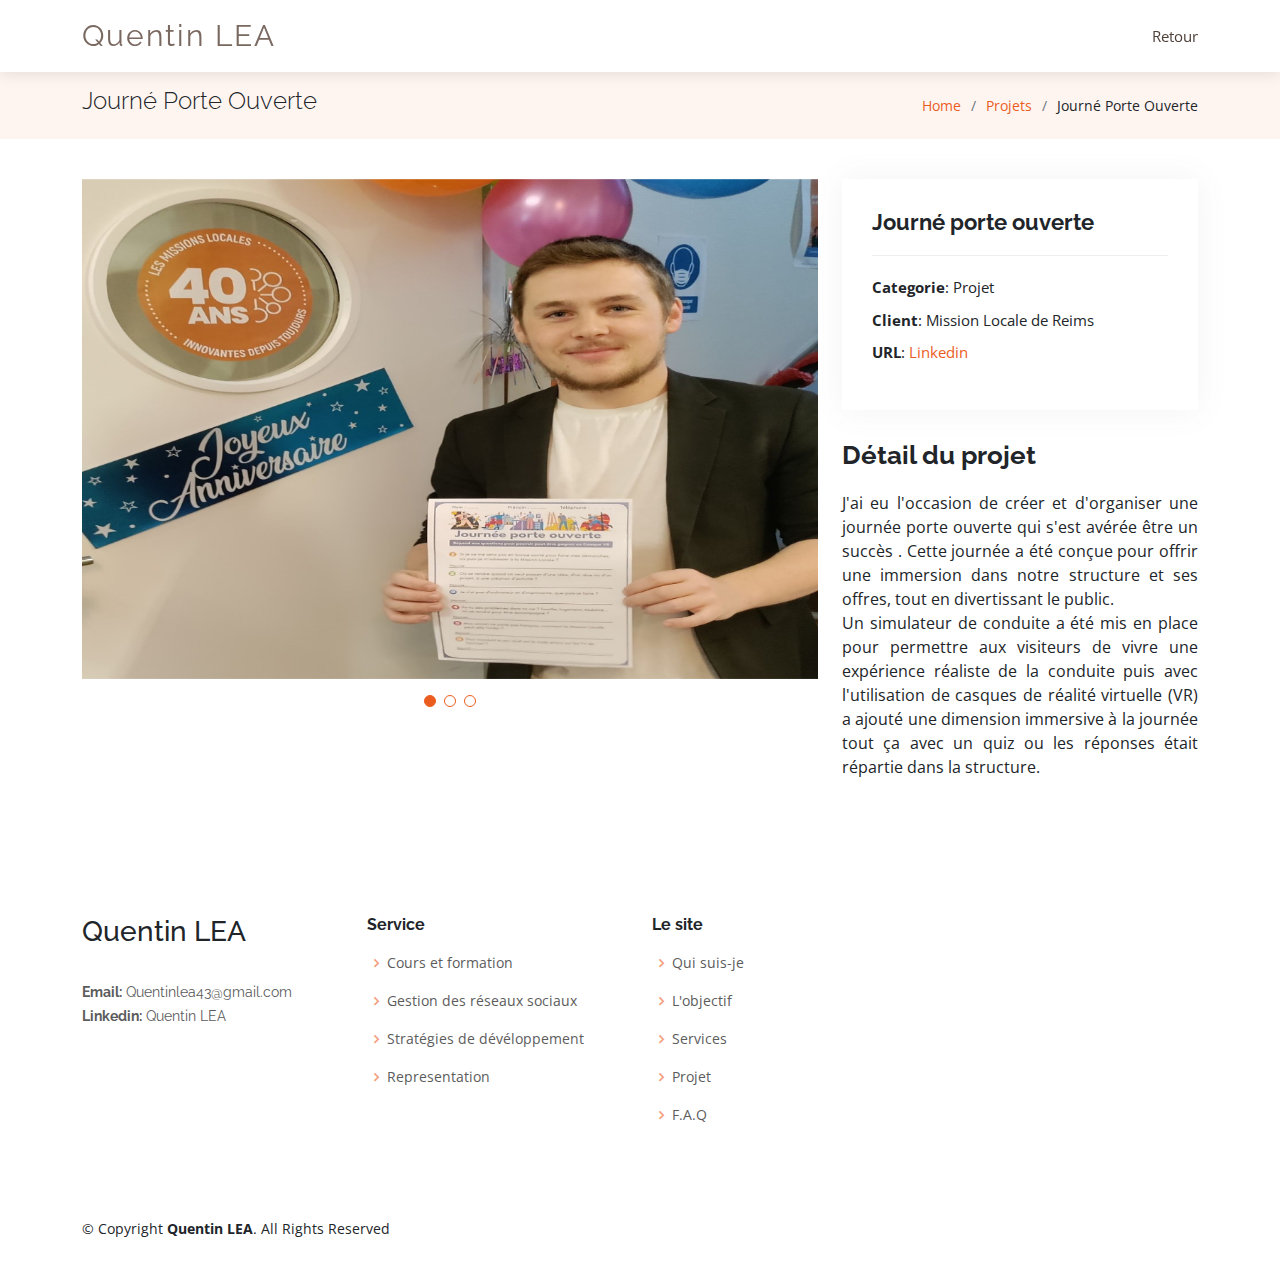
<file: Porteouverte.html>
<!DOCTYPE html>
<html lang="en">

<head>
  <meta charset="utf-8">
  <meta content="width=device-width, initial-scale=1.0" name="viewport">

  <title>Porteouverte</title>
  <meta content="" name="description">
  <meta content="" name="keywords">

  <!-- Favicons -->
  <link href="assets/img/Quentin.jpg" rel="icon">
  <link href="assets/img/Quentin.jpg" rel="apple-touch-icon">

  <!-- Google Fonts -->
  <link href="https://fonts.googleapis.com/css?family=Open+Sans:300,300i,400,400i,600,600i,700,700i|Raleway:300,300i,400,400i,600,600i,700,700i" rel="stylesheet">

  <!-- Vendor CSS Files -->
  <link href="assets/vendor/aos/aos.css" rel="stylesheet">
  <link href="assets/vendor/bootstrap/css/bootstrap.min.css" rel="stylesheet">
  <link href="assets/vendor/bootstrap-icons/bootstrap-icons.css" rel="stylesheet">
  <link href="assets/vendor/boxicons/css/boxicons.min.css" rel="stylesheet">
  <link href="assets/vendor/glightbox/css/glightbox.min.css" rel="stylesheet">
  <link href="assets/vendor/swiper/swiper-bundle.min.css" rel="stylesheet">

  <!-- Template Main CSS File -->
  <link href="assets/css/style.css" rel="stylesheet">

 
</head>

<body>

  <!-- ======= Header ======= -->
  <header id="header" class="fixed-top d-flex align-items-center">
    <div class="container d-flex align-items-center justify-content-between">

      <div class="logo">
        <h1 class="text-light"><a href="index.html"><span>Quentin LEA</span></a></h1>
      </div>

      <nav id="navbar" class="navbar">
        <ul>
         
          <li><a href="index.html" >Retour</a></li>
          
        </ul>
        <i class="bi bi-list mobile-nav-toggle"></i>
      </nav><!-- .navbar -->

    </div>
  </header><!-- End Header -->

  <main id="main">

    <!-- ======= Breadcrumbs Section ======= -->
    <section class="breadcrumbs">
      <div class="container">

        <div class="d-flex justify-content-between align-items-center">
          <h2>Journé Porte Ouverte</h2>
          <ol>
            <li><a href="index.html">Home</a></li>
            <li><a href="index.html#Projets">Projets</a></li>
            <li>Journé Porte Ouverte</li>
          </ol>
        </div>

      </div>
    </section><!-- Breadcrumbs Section -->

    <!-- ======= Portfolio Details Section ======= -->
    <section id="portfolio-details" class="portfolio-details">
      <div class="container">

        <div class="row gy-4">

          <div class="col-lg-8">
            <div class="portfolio-details-slider swiper">
              <div class="swiper-wrapper align-items-center">

                <div class="swiper-slide">
                  <img src="assets/img/portfolio/Journé porte ouverte/1668696528344.jfif" alt="" height="500" width="500">
                </div>

                <div class="swiper-slide">
                  <img src="assets/img/portfolio/Journé porte ouverte/1668696526441.jfif" alt="" height="500" width="500">
                </div>

                <div class="swiper-slide">
                  <img src="assets/img/portfolio/Journé porte ouverte/1668696528175.jfif" alt="" height="500" width="500">
                </div>


              </div>
              <div class="swiper-pagination"></div>
            </div>
          </div>

          <div class="col-lg-4">
            <div class="portfolio-info">
              <h3>Journé porte ouverte</h3>
              <ul>
                <li><strong>Categorie</strong>: Projet</li>
                <li><strong>Client</strong>: Mission Locale de Reims</li>
                <li><strong>URL</strong>: <a target="_blank" href="https://www.linkedin.com/posts/mission-locale-de-reims_jeunes-accompagnement-maeztiers-activity-6999020529357578241-zYQR/?utm_source=share&utm_medium=member_desktop">Linkedin</a></li>
              </ul>
            </div>
            <div class="portfolio-description">
              <h2>Détail du projet</h2>
              <p align="justify">
                J'ai eu l'occasion de créer et d'organiser une journée porte ouverte qui s'est avérée être un succès . Cette journée a été conçue pour offrir une immersion dans notre structure et ses offres, tout en divertissant le public. <br>

Un simulateur de conduite a été mis en place pour permettre aux visiteurs de vivre une expérience réaliste de la conduite puis avec l'utilisation de casques de réalité virtuelle (VR) a ajouté une dimension immersive à la journée tout ça avec un quiz ou les réponses était répartie dans la structure. <br></p>
            </div>
          </div>

        </div>

      </div>
    </section><!-- End Portfolio Details Section -->

  </main><!-- End #main -->

  <!-- ======= Footer ======= -->
  <footer id="footer">

    <div class="footer-top">
  <div class="container">
    <div class="row">

      <div class="col-lg-3 col-md-6 footer-contact">
        <h3>Quentin LEA</h3>
        <p>
                  <br>
          <strong>Email:</strong> Quentinlea43@gmail.com<br>
          <strong>Linkedin:</strong> Quentin LEA<br>
        </p>
      </div>

      <div class="col-lg-3 col-md-6 footer-links">
        <h4>Service </h4>
        <ul>
          <li><i class="bx bx-chevron-right"></i> <a href="Lescours.html">Cours et formation</a></li>
          <li><i class="bx bx-chevron-right"></i> <a href="#services">Gestion des réseaux sociaux</a></li>
          <li><i class="bx bx-chevron-right"></i> <a href="#services">Stratégies de dévéloppement</a></li>
          <li><i class="bx bx-chevron-right"></i> <a href="services">Representation</a></li>
        </ul>
      </div>

      <div class="col-lg-3 col-md-6 footer-links">
        <h4>Le site</h4>
        <ul>
          <li><i class="bx bx-chevron-right"></i> <a href="index.html#hero">Qui suis-je</a></li>
          <li><i class="bx bx-chevron-right"></i> <a href="index.html#Objectif">L'objectif</a></li>
          <li><i class="bx bx-chevron-right"></i> <a href="index.html#services">Services</a></li>
          <li><i class="bx bx-chevron-right"></i> <a href="index.html#Projet">Projet</F></a></li>
          <li><i class="bx bx-chevron-right"></i> <a href="index.html#faq">F.A.Q</a></li>
        </ul>
      </div>

     

    </div>
  </div>
</div>

<div class="container py-4">
  <div class="copyright">
    &copy; Copyright <strong><span>Quentin LEA</span></strong>. All Rights Reserved
  </div>
  </div>
</footer><!-- End Footer -->

  <a href="#" class="back-to-top d-flex align-items-center justify-content-center"><i class="bi bi-arrow-up-short"></i></a>

  <!-- Vendor JS Files -->
  <script src="assets/vendor/aos/aos.js"></script>
  <script src="assets/vendor/bootstrap/js/bootstrap.bundle.min.js"></script>
  <script src="assets/vendor/glightbox/js/glightbox.min.js"></script>
  <script src="assets/vendor/isotope-layout/isotope.pkgd.min.js"></script>
  <script src="assets/vendor/swiper/swiper-bundle.min.js"></script>
  <script src="assets/vendor/php-email-form/validate.js"></script>

  <!-- Template Main JS File -->
  <script src="assets/js/main.js"></script>

</body>

</html>
</file>
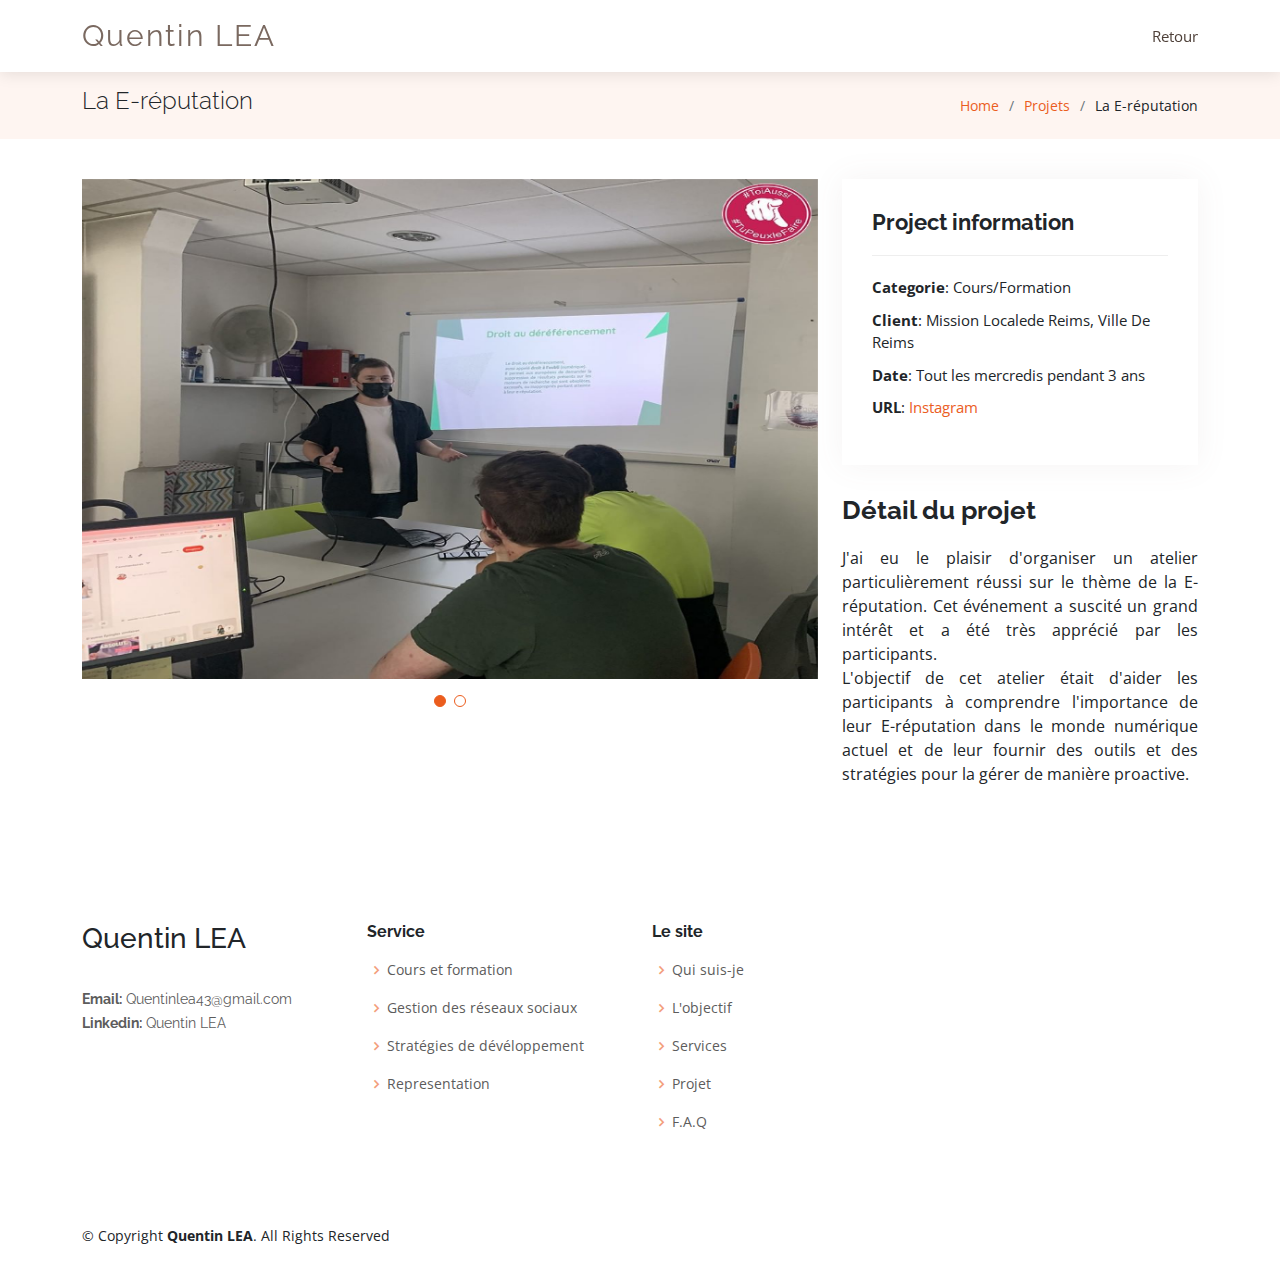
<file: Réputation.html>
<!DOCTYPE html>
<html lang="en">

<head>
  <meta charset="utf-8">
  <meta content="width=device-width, initial-scale=1.0" name="viewport">

  <title>La E-réputation</title>
  <meta content="" name="description">
  <meta content="" name="keywords">

  <!-- Favicons -->
  <link href="assets/img/Quentin.jpg" rel="icon">
  <link href="assets/img/Quentin.jpg" rel="apple-touch-icon">

  <!-- Google Fonts -->
  <link href="https://fonts.googleapis.com/css?family=Open+Sans:300,300i,400,400i,600,600i,700,700i|Raleway:300,300i,400,400i,600,600i,700,700i" rel="stylesheet">

  <!-- Vendor CSS Files -->
  <link href="assets/vendor/aos/aos.css" rel="stylesheet">
  <link href="assets/vendor/bootstrap/css/bootstrap.min.css" rel="stylesheet">
  <link href="assets/vendor/bootstrap-icons/bootstrap-icons.css" rel="stylesheet">
  <link href="assets/vendor/boxicons/css/boxicons.min.css" rel="stylesheet">
  <link href="assets/vendor/glightbox/css/glightbox.min.css" rel="stylesheet">
  <link href="assets/vendor/swiper/swiper-bundle.min.css" rel="stylesheet">

  <!-- Template Main CSS File -->
  <link href="assets/css/style.css" rel="stylesheet">

 
</head>

<body>

  <!-- ======= Header ======= -->
  <header id="header" class="fixed-top d-flex align-items-center">
    <div class="container d-flex align-items-center justify-content-between">

      <div class="logo">
        <h1 class="text-light"><a href="index.html"><span>Quentin LEA</span></a></h1>

      </div>

      <nav id="navbar" class="navbar">
        <ul>
         
          <li><a href="index.html" >Retour</a></li>
          
        </ul>
        <i class="bi bi-list mobile-nav-toggle"></i>
      </nav><!-- .navbar -->

    </div>
  </header><!-- End Header -->

  <main id="main">

    <!-- ======= Breadcrumbs Section ======= -->
    <section class="breadcrumbs">
      <div class="container">

        <div class="d-flex justify-content-between align-items-center">
          <h2>La E-réputation</h2>
          <ol>
            <li><a href="index.html">Home</a></li>
            <li><a href="index.html#Projets">Projets</a></li>
            <li>La E-réputation</li>
          </ol>
        </div>

      </div>
    </section><!-- Breadcrumbs Section -->

    <!-- ======= Portfolio Details Section ======= -->
    <section id="portfolio-details" class="portfolio-details">
      <div class="container">

        <div class="row gy-4">

          <div class="col-lg-8">
            <div class="portfolio-details-slider swiper">
              <div class="swiper-wrapper align-items-center">

                <div class="swiper-slide">
                  <img src="assets/img/portfolio/Eréputation/298187435_430898195659087_1068435066110555151_n.jpg" alt="" height="500" width="500">
                </div>

                <div class="swiper-slide">
                  <img src="assets/img/portfolio/Eréputation/319582132_880306749819959_3854040526448860844_n.jpg" alt="" height="500" width="500">
                </div>

              </div>
              <div class="swiper-pagination"></div>
            </div>
          </div>

          <div class="col-lg-4">
            <div class="portfolio-info">
              <h3>Project information</h3>
              <ul>
                <li><strong>Categorie</strong>: Cours/Formation</li>
                <li><strong>Client</strong>: Mission Localede Reims, Ville De Reims</li>
                <li><strong>Date</strong>: Tout les mercredis pendant 3 ans</li>
                <li><strong>URL</strong>: <a target="_blank" href="https://www.instagram.com/p/CmLyw6-sC7V/">Instagram</a></li>
              </ul>
            </div>
            <div class="portfolio-description">
              <h2>Détail du projet</h2>
              <p align="justify">
                J'ai eu le plaisir d'organiser un atelier particulièrement réussi sur le thème de la E-réputation. Cet événement a suscité un grand intérêt et a été très apprécié par les participants.<br>

                L'objectif de cet atelier était d'aider les participants à comprendre l'importance de leur E-réputation dans le monde numérique actuel et de leur fournir des outils et des stratégies pour la gérer de manière proactive.</p>
            </div>
          </div>

        </div>

      </div>
    </section><!-- End Portfolio Details Section -->

  </main><!-- End #main -->

  <!-- ======= Footer ======= -->
  <footer id="footer">

    <div class="footer-top">
  <div class="container">
    <div class="row">

      <div class="col-lg-3 col-md-6 footer-contact">
        <h3>Quentin LEA</h3>
        <p>
                  <br>
          <strong>Email:</strong> Quentinlea43@gmail.com<br>
          <strong>Linkedin:</strong> Quentin LEA<br>
        </p>
      </div>

      <div class="col-lg-3 col-md-6 footer-links">
        <h4>Service </h4>
        <ul>
          <li><i class="bx bx-chevron-right"></i> <a href="Lescours.html">Cours et formation</a></li>
          <li><i class="bx bx-chevron-right"></i> <a href="#services">Gestion des réseaux sociaux</a></li>
          <li><i class="bx bx-chevron-right"></i> <a href="#services">Stratégies de dévéloppement</a></li>
          <li><i class="bx bx-chevron-right"></i> <a href="services">Representation</a></li>
        </ul>
      </div>

      <div class="col-lg-3 col-md-6 footer-links">
        <h4>Le site</h4>
        <ul>
          <li><i class="bx bx-chevron-right"></i> <a href="index.html#hero">Qui suis-je</a></li>
          <li><i class="bx bx-chevron-right"></i> <a href="index.html#objectif">L'objectif</a></li>
          <li><i class="bx bx-chevron-right"></i> <a href="index.html#services">Services</a></li>
          <li><i class="bx bx-chevron-right"></i> <a href="index.html#Projets">Projet</F></a></li>
          <li><i class="bx bx-chevron-right"></i> <a href="index.html#faq">F.A.Q</a></li>
        </ul>
      </div>

     

    </div>
  </div>
</div>

<div class="container py-4">
  <div class="copyright">
    &copy; Copyright <strong><span>Quentin LEA</span></strong>. All Rights Reserved
  </div>
  </div>
</footer><!-- End Footer -->

  <a href="#" class="back-to-top d-flex align-items-center justify-content-center"><i class="bi bi-arrow-up-short"></i></a>

  <!-- Vendor JS Files -->
  <script src="assets/vendor/aos/aos.js"></script>
  <script src="assets/vendor/bootstrap/js/bootstrap.bundle.min.js"></script>
  <script src="assets/vendor/glightbox/js/glightbox.min.js"></script>
  <script src="assets/vendor/isotope-layout/isotope.pkgd.min.js"></script>
  <script src="assets/vendor/swiper/swiper-bundle.min.js"></script>
  <script src="assets/vendor/php-email-form/validate.js"></script>

  <!-- Template Main JS File -->
  <script src="assets/js/main.js"></script>

</body>

</html>
</file>
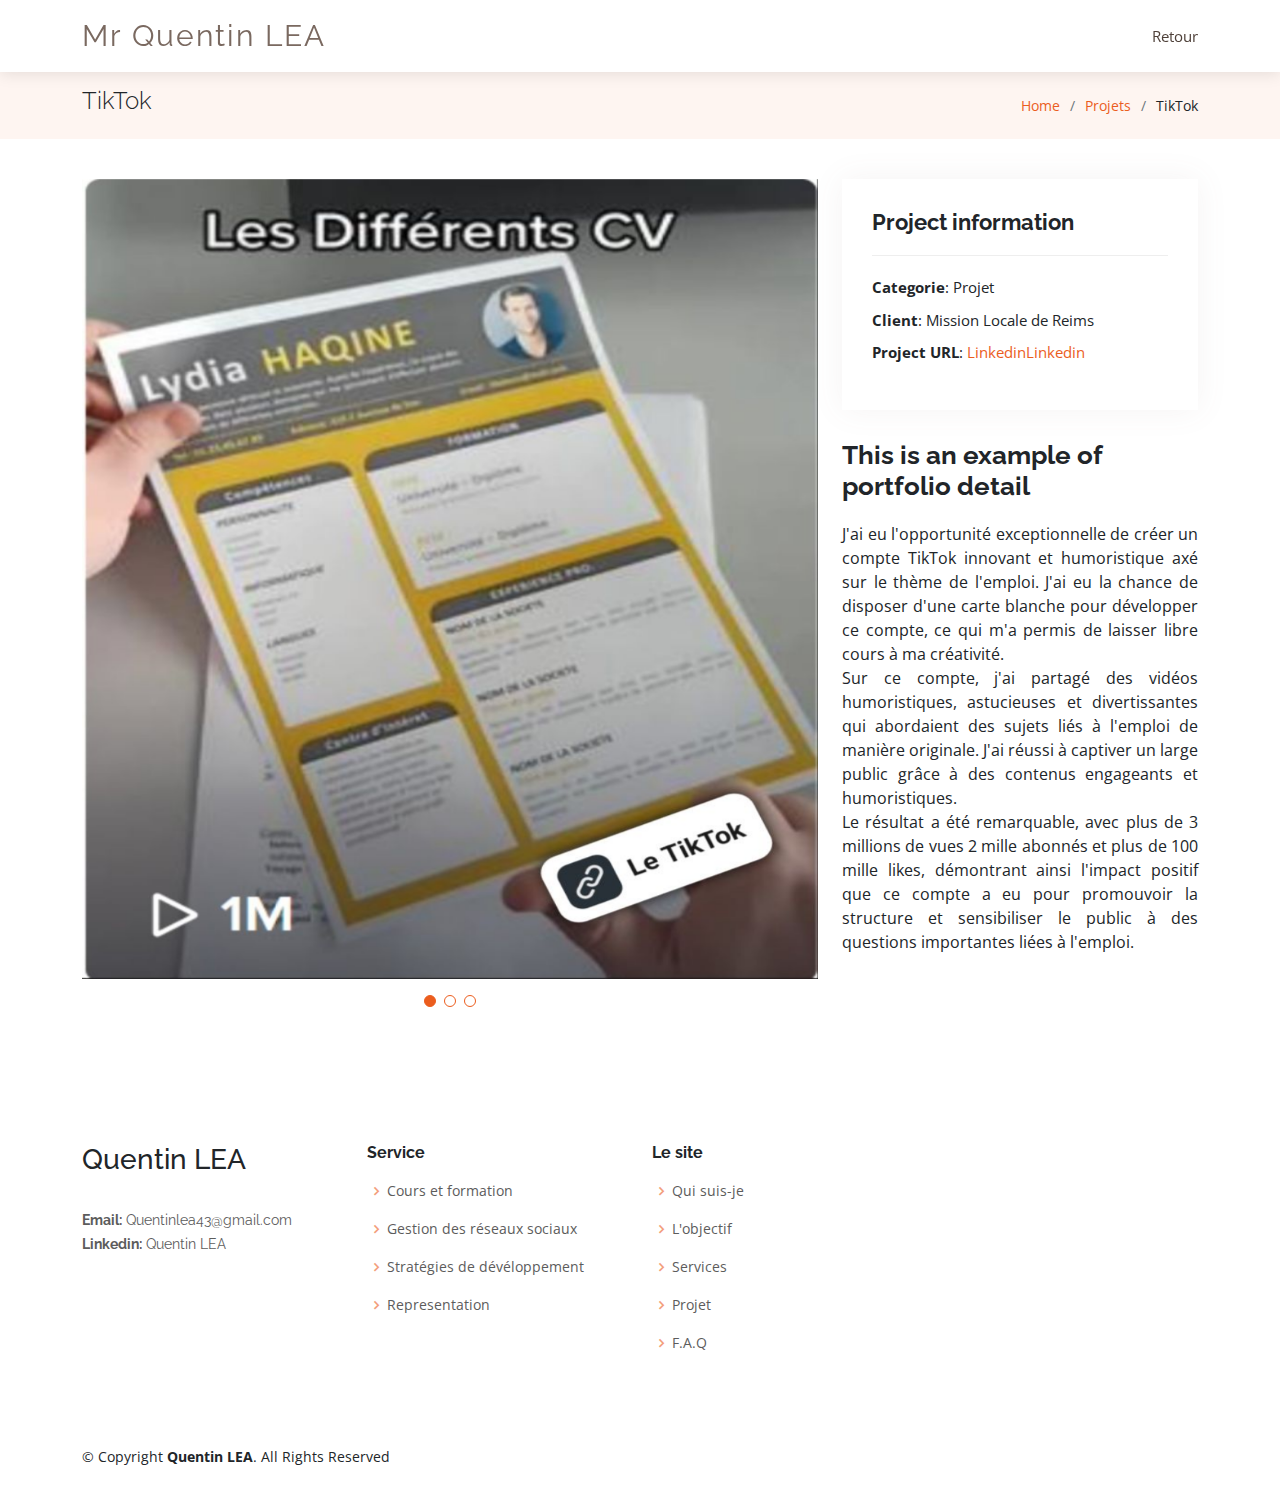
<file: TikTok.html>
<!DOCTYPE html>
<html lang="en">

<head>
  <meta charset="utf-8">
  <meta content="width=device-width, initial-scale=1.0" name="viewport">

  <title>TikTok</title>
  <meta content="" name="description">
  <meta content="" name="keywords">

  <!-- Favicons -->
  <link href="assets/img/Quentin.jpg" rel="icon">
  <link href="assets/img/Quentin.jpg" rel="apple-touch-icon">

  <!-- Google Fonts -->
  <link href="https://fonts.googleapis.com/css?family=Open+Sans:300,300i,400,400i,600,600i,700,700i|Raleway:300,300i,400,400i,600,600i,700,700i" rel="stylesheet">

  <!-- Vendor CSS Files -->
  <link href="assets/vendor/aos/aos.css" rel="stylesheet">
  <link href="assets/vendor/bootstrap/css/bootstrap.min.css" rel="stylesheet">
  <link href="assets/vendor/bootstrap-icons/bootstrap-icons.css" rel="stylesheet">
  <link href="assets/vendor/boxicons/css/boxicons.min.css" rel="stylesheet">
  <link href="assets/vendor/glightbox/css/glightbox.min.css" rel="stylesheet">
  <link href="assets/vendor/swiper/swiper-bundle.min.css" rel="stylesheet">

  <!-- Template Main CSS File -->
  <link href="assets/css/style.css" rel="stylesheet">

 
</head>

<body>

  <!-- ======= Header ======= -->
  <header id="header" class="fixed-top d-flex align-items-center">
    <div class="container d-flex align-items-center justify-content-between">

      <div class="logo">
        <h1 class="text-light"><a href="index.html"><span>Mr Quentin LEA</span></a></h1>
        <!-- Uncomment below if you prefer to use an image logo -->
        <!-- <a href="index.html"><img src="assets/img/logo.png" alt="" class="img-fluid"></a>-->
      </div>

      <nav id="navbar" class="navbar">
        <ul>
         
          <li><a href="index.html" >Retour</a></li>
          
        </ul>
        <i class="bi bi-list mobile-nav-toggle"></i>
      </nav><!-- .navbar -->

    </div>
  </header><!-- End Header -->

  <main id="main">

    <!-- ======= Breadcrumbs Section ======= -->
    <section class="breadcrumbs">
      <div class="container">

        <div class="d-flex justify-content-between align-items-center">
          <h2>TikTok</h2>
          <ol>
            <li><a href="index.html">Home</a></li>
            <li><a href="index.html#Projets">Projets</a></li>
            <li>TikTok</li>
          </ol>
        </div>

      </div>
    </section><!-- Breadcrumbs Section -->

    <!-- ======= Portfolio Details Section ======= -->
    <section id="portfolio-details" class="portfolio-details">
      <div class="container">

        <div class="row gy-4">

          <div class="col-lg-8">
            <div class="portfolio-details-slider swiper">
              <div class="swiper-wrapper align-items-center">

                <div class="swiper-slide">
                  <img src="assets/img/portfolio/Tiktok/1666365365157.jfif" alt="" height="800" width="500">
                </div>

                <div class="swiper-slide">
                  <img src="assets/img/portfolio/Tiktok/312779781_190250973485565_4283023241125751451_n.webp" alt="" height="800" width="500">
                </div>

                <div class="swiper-slide">
                  <img src="assets/img/portfolio/Tiktok/Screenshot_20221019_184110_TikTok.png" alt="" height="800" width="500">
                </div>

              </div>
              <div class="swiper-pagination"></div>
            </div>
          </div>

          <div class="col-lg-4">
            <div class="portfolio-info">
              <h3>Project information</h3>
              <ul>
                <li><strong>Categorie</strong>: Projet</li>
                <li><strong>Client</strong>: Mission Locale de Reims</li>
                <li><strong>Project URL</strong>: <a href="https://www.linkedin.com/posts/quentinlea51_1-million-de-vues-cest-avec-fiert%C3%A9-activity-6989242920201596928-4Hci/?utm_source=share&utm_medium=member_desktop">Linkedin</a><a href="https://www.linkedin.com/posts/quentinlea51_1-million-de-vues-cest-avec-fiert%C3%A9-activity-6989242920201596928-4Hci/?utm_source=share&utm_medium=member_desktop">Linkedin</a></li>
              </ul>
            </div>
            <div class="portfolio-description">
              <h2>This is an example of portfolio detail</h2>
              <p align="justify">
                J'ai eu l'opportunité exceptionnelle de créer un compte TikTok innovant et humoristique axé sur le thème de l'emploi. J'ai eu la chance de disposer d'une carte blanche pour développer ce compte, ce qui m'a permis de laisser libre cours à ma créativité.<br>

                Sur ce compte, j'ai partagé des vidéos humoristiques, astucieuses et divertissantes qui abordaient des sujets liés à l'emploi de manière originale. J'ai réussi à captiver un large public grâce à des contenus engageants et humoristiques.<br>
                
                Le résultat a été remarquable, avec plus de 3 millions de vues 2 mille abonnés et plus de 100 mille likes, démontrant ainsi l'impact positif que ce compte a eu pour promouvoir la structure et sensibiliser le public à des questions importantes liées à l'emploi.<br> </p>
            </div>
          </div>

        </div>

      </div>
    </section><!-- End Portfolio Details Section -->

  </main><!-- End #main -->

  <!-- ======= Footer ======= -->
  <footer id="footer">

    <div class="footer-top">
  <div class="container">
    <div class="row">

      <div class="col-lg-3 col-md-6 footer-contact">
        <h3>Quentin LEA</h3>
        <p>
                  <br>
          <strong>Email:</strong> Quentinlea43@gmail.com<br>
          <strong>Linkedin:</strong> Quentin LEA<br>
        </p>
      </div>

      <div class="col-lg-3 col-md-6 footer-links">
        <h4>Service </h4>
        <ul>
          <li><i class="bx bx-chevron-right"></i> <a href="Lescours.html">Cours et formation</a></li>
          <li><i class="bx bx-chevron-right"></i> <a href="#services">Gestion des réseaux sociaux</a></li>
          <li><i class="bx bx-chevron-right"></i> <a href="#services">Stratégies de dévéloppement</a></li>
          <li><i class="bx bx-chevron-right"></i> <a href="services">Representation</a></li>
        </ul>
      </div>

      <div class="col-lg-3 col-md-6 footer-links">
        <h4>Le site</h4>
        <ul>
          <li><i class="bx bx-chevron-right"></i> <a href="index.html#hero">Qui suis-je</a></li>
          <li><i class="bx bx-chevron-right"></i> <a href="index.html#objectif">L'objectif</a></li>
          <li><i class="bx bx-chevron-right"></i> <a href="index.html#services">Services</a></li>
          <li><i class="bx bx-chevron-right"></i> <a href="index.html#Projets">Projet</F></a></li>
          <li><i class="bx bx-chevron-right"></i> <a href="index.html#faq">F.A.Q</a></li>
        </ul>
      </div>

     

    </div>
  </div>
</div>

<div class="container py-4">
  <div class="copyright">
    &copy; Copyright <strong><span>Quentin LEA</span></strong>. All Rights Reserved
  </div>
  </div>
</footer><!-- End Footer -->

  <a href="#" class="back-to-top d-flex align-items-center justify-content-center"><i class="bi bi-arrow-up-short"></i></a>

  <!-- Vendor JS Files -->
  <script src="assets/vendor/aos/aos.js"></script>
  <script src="assets/vendor/bootstrap/js/bootstrap.bundle.min.js"></script>
  <script src="assets/vendor/glightbox/js/glightbox.min.js"></script>
  <script src="assets/vendor/isotope-layout/isotope.pkgd.min.js"></script>
  <script src="assets/vendor/swiper/swiper-bundle.min.js"></script>
  <script src="assets/vendor/php-email-form/validate.js"></script>

  <!-- Template Main JS File -->
  <script src="assets/js/main.js"></script>

</body>

</html>
</file>
<file: assets/css/style.css>
/**
* Template Name: Ninestars
* Updated: Jul 27 2023 with Bootstrap v5.3.1
* Template URL: https://bootstrapmade.com/ninestars-free-bootstrap-3-theme-for-creative/
* Author: BootstrapMade.com
* License: https://bootstrapmade.com/license/
*/

/*--------------------------------------------------------------
# General
--------------------------------------------------------------*/
body {
  font-family: "Open Sans", sans-serif;
  color: #212529;
}

a {
  color: #eb5d1e;
  text-decoration: none;
}

a:hover {
  color: #ef7f4d;
  text-decoration: none;
}

h1,
h2,
h3,
h4,
h5,
h6,
.font-primary {
  font-family: "Raleway", sans-serif;
}

/*--------------------------------------------------------------
# Back to top button
--------------------------------------------------------------*/
.back-to-top {
  position: fixed;
  visibility: hidden;
  opacity: 0;
  right: 15px;
  bottom: 15px;
  z-index: 99999;
  background: #eb5d1e;
  width: 40px;
  height: 40px;
  border-radius: 4px;
  transition: all 0.4s;
}

.back-to-top i {
  font-size: 24px;
  color: #fff;
  line-height: 0;
}

.back-to-top:hover {
  background: #ee7843;
  color: #fff;
}

.back-to-top.active {
  visibility: visible;
  opacity: 1;
}

/*--------------------------------------------------------------
# Disable aos animation delay on mobile devices
--------------------------------------------------------------*/
@media screen and (max-width: 768px) {
  [data-aos-delay] {
    transition-delay: 0 !important;
  }
}

/*--------------------------------------------------------------
# Header
--------------------------------------------------------------*/
#header {
  height: 72px;
  transition: all 0.5s;
  z-index: 997;
  transition: all 0.5s;
  background: #fff;
  box-shadow: 0px 2px 15px rgba(0, 0, 0, 0.1);
}

#header .logo h1 {
  font-size: 30px;
  margin: 0;
  line-height: 1;
  font-weight: 400;
  letter-spacing: 2px;
}

#header .logo h1 a,
#header .logo h1 a:hover {
  color: #7a6960;
  text-decoration: none;
}

#header .logo img {
  padding: 0;
  margin: 0;
  max-height: 40px;
}

#main {
  margin-top: 72px;
}

/*--------------------------------------------------------------
# Navigation Menu
--------------------------------------------------------------*/
/**
* Desktop Navigation 
*/
.navbar {
  padding: 0;
}

.navbar ul {
  margin: 0;
  padding: 0;
  display: flex;
  list-style: none;
  align-items: center;
}

.navbar li {
  position: relative;
}

.navbar a,
.navbar a:focus {
  display: flex;
  align-items: center;
  justify-content: space-between;
  padding: 10px 0 10px 30px;
  font-size: 15px;
  color: #4e4039;
  white-space: nowrap;
  transition: 0.3s;
}

.navbar a i,
.navbar a:focus i {
  font-size: 12px;
  line-height: 0;
  margin-left: 5px;
}

.navbar a:hover,
.navbar .active,
.navbar .active:focus,
.navbar li:hover>a {
  color: #eb5d1e;
}

.navbar .getstarted,
.navbar .getstarted:focus {
  background: #eb5d1e;
  color: #fff;
  padding: 10px 25px;
  margin-left: 30px;
  border-radius: 50px;
}

.navbar .getstarted:hover,
.navbar .getstarted:focus:hover {
  color: #fff;
  background: #ee7843;
}

.navbar .dropdown ul {
  display: block;
  position: absolute;
  left: 14px;
  top: calc(100% + 30px);
  margin: 0;
  padding: 10px 0;
  z-index: 99;
  opacity: 0;
  visibility: hidden;
  background: #fff;
  box-shadow: 0px 0px 30px rgba(127, 137, 161, 0.25);
  transition: 0.3s;
}

.navbar .dropdown ul li {
  min-width: 200px;
}

.navbar .dropdown ul a {
  padding: 10px 20px;
  font-size: 15px;
  text-transform: none;
}

.navbar .dropdown ul a i {
  font-size: 12px;
}

.navbar .dropdown ul a:hover,
.navbar .dropdown ul .active:hover,
.navbar .dropdown ul li:hover>a {
  color: #eb5d1e;
}

.navbar .dropdown:hover>ul {
  opacity: 1;
  top: 100%;
  visibility: visible;
}

.navbar .dropdown .dropdown ul {
  top: 0;
  left: calc(100% - 30px);
  visibility: hidden;
}

.navbar .dropdown .dropdown:hover>ul {
  opacity: 1;
  top: 0;
  left: 100%;
  visibility: visible;
}

@media (max-width: 1366px) {
  .navbar .dropdown .dropdown ul {
    left: -90%;
  }

  .navbar .dropdown .dropdown:hover>ul {
    left: -100%;
  }
}

/**
* Mobile Navigation 
*/
.mobile-nav-toggle {
  color: #7a6960;
  font-size: 28px;
  cursor: pointer;
  display: none;
  line-height: 0;
  transition: 0.5s;
}

.mobile-nav-toggle.bi-x {
  color: #fff;
}

@media (max-width: 991px) {
  .mobile-nav-toggle {
    display: block;
  }

  .navbar ul {
    display: none;
  }
}

.navbar-mobile {
  position: fixed;
  overflow: hidden;
  top: 0;
  right: 0;
  left: 0;
  bottom: 0;
  background: rgba(78, 64, 57, 0.9);
  transition: 0.3s;
}

.navbar-mobile .mobile-nav-toggle {
  position: absolute;
  top: 15px;
  right: 15px;
}

.navbar-mobile ul {
  display: block;
  position: absolute;
  top: 55px;
  right: 15px;
  bottom: 15px;
  left: 15px;
  padding: 10px 0;
  background-color: #fff;
  overflow-y: auto;
  transition: 0.3s;
}

.navbar-mobile a,
.navbar-mobile a:focus {
  padding: 10px 20px;
  font-size: 15px;
  color: #7a6960;
}

.navbar-mobile a:hover,
.navbar-mobile .active,
.navbar-mobile li:hover>a {
  color: #eb5d1e;
}

.navbar-mobile .getstarted,
.navbar-mobile .getstarted:focus {
  margin: 15px;
}

.navbar-mobile .dropdown ul {
  position: static;
  display: none;
  margin: 10px 20px;
  padding: 10px 0;
  z-index: 99;
  opacity: 1;
  visibility: visible;
  background: #fff;
  box-shadow: 0px 0px 30px rgba(127, 137, 161, 0.25);
}

.navbar-mobile .dropdown ul li {
  min-width: 200px;
}

.navbar-mobile .dropdown ul a {
  padding: 10px 20px;
}

.navbar-mobile .dropdown ul a i {
  font-size: 12px;
}

.navbar-mobile .dropdown ul a:hover,
.navbar-mobile .dropdown ul .active:hover,
.navbar-mobile .dropdown ul li:hover>a {
  color: #eb5d1e;
}

.navbar-mobile .dropdown>.dropdown-active {
  display: block;
}

/*--------------------------------------------------------------
# Hero Section
--------------------------------------------------------------*/
#hero {
  width: 100%;
  height: 70vh;
  background: #fef8f5;
  border-bottom: 2px solid #fcebe3;
  margin: 72px 0 -72px 0;
}

#hero h1 {
  margin: 0;
  font-size: 48px;
  font-weight: 700;
  line-height: 56px;
  color: #4e4039;
}

#hero h2 {
  color: #a08f86;
  margin: 15px 0 0 0;
  font-size: 24px;
}

#hero .btn-get-started {
  font-family: "Raleway", sans-serif;
  font-weight: 500;
  font-size: 16px;
  letter-spacing: 1px;
  display: inline-block;
  padding: 8px 28px;
  border-radius: 3px;
  transition: 0.5s;
  margin-top: 30px;
  color: #fff;
  background: #eb5d1e;
}

#hero .btn-get-started:hover {
  background: #ef7f4d;
}

#hero .animated {
  animation: up-down 2s ease-in-out infinite alternate-reverse both;
}

@media (max-width: 991px) {
  #hero {
    height: calc(100vh - 72px);
  }

  #hero .animated {
    animation: none;
  }

  #hero .hero-img {
    text-align: center;
  }

  #hero .hero-img img {
    width: 50%;
  }
}

@media (max-width: 768px) {
  #hero h1 {
    font-size: 28px;
    line-height: 36px;
  }

  #hero h2 {
    font-size: 18px;
    line-height: 24px;
  }

  #hero .hero-img img {
    width: 70%;
  }
}

@media (max-width: 575px) {
  #hero .hero-img img {
    width: 80%;
  }
}

@media (max-height: 600px) {
  #hero {
    height: 120vh;
  }
}

@keyframes up-down {
  0% {
    transform: translateY(10px);
  }

  100% {
    transform: translateY(-10px);
  }
}

/*--------------------------------------------------------------
# Sections General
--------------------------------------------------------------*/
section {
  padding: 60px 0;
  overflow: hidden;
}

.section-bg {
  background-color: #fef8f5;
}

.section-title {
  text-align: center;
  padding-bottom: 30px;
}

.section-title h2 {
  font-size: 24px;
  font-weight: 700;
  padding-bottom: 0;
  line-height: 1px;
  margin-bottom: 15px;
  color: #c2b7b1;
}

.section-title p {
  padding-bottom: 15px;
  margin-bottom: 15px;
  position: relative;
  font-size: 32px;
  font-weight: 700;
  color: #4e4039;
}

.section-title p::after {
  content: "";
  position: absolute;
  display: block;
  width: 60px;
  height: 2px;
  background: #eb5d1e;
  bottom: 0;
  left: calc(50% - 30px);
}

/*--------------------------------------------------------------
# Breadcrumbs
--------------------------------------------------------------*/
.breadcrumbs {
  padding: 15px 0;
  background-color: #fef5f1;
  min-height: 40px;
}

.breadcrumbs h2 {
  font-size: 24px;
  font-weight: 300;
}

.breadcrumbs ol {
  display: flex;
  flex-wrap: wrap;
  list-style: none;
  padding: 0;
  margin: 0;
  font-size: 14px;
}

.breadcrumbs ol li+li {
  padding-left: 10px;
}

.breadcrumbs ol li+li::before {
  display: inline-block;
  padding-right: 10px;
  color: #6c757d;
  content: "/";
}

@media (max-width: 768px) {
  .breadcrumbs .d-flex {
    display: block !important;
  }

  .breadcrumbs ol {
    display: block;
  }

  .breadcrumbs ol li {
    display: inline-block;
  }
}

/*--------------------------------------------------------------
# About
--------------------------------------------------------------*/
.about h3 {
  font-weight: 700;
  font-size: 34px;
  color: #4e4039;
}

.about h4 {
  font-size: 20px;
  font-weight: 700;
  margin-top: 5px;
  color: #7a6960;
}

.about i {
  font-size: 48px;
  margin-top: 15px;
  color: #f39e7a;
}

.about p {
  font-size: 15px;
  color: #5a6570;
}

@media (max-width: 991px) {
  .about .about-img img {
    max-width: 70%;
  }
}

@media (max-width: 767px) {
  .about .about-img img {
    max-width: 90%;
  }
}

/*--------------------------------------------------------------
# Services
--------------------------------------------------------------*/
.services .icon-box {
  padding: 30px;
  position: relative;
  overflow: hidden;
  margin: 0 0 40px 0;
  background: #fff;
  box-shadow: 0 10px 29px 0 rgba(68, 88, 144, 0.1);
  transition: all 0.3s ease-in-out;
  border-radius: 15px;
  text-align: center;
  border-bottom: 3px solid #fff;
}

.services .icon-box:hover {
  transform: translateY(-5px);
  border-color: #ef7f4d;
}

.services .icon i {
  font-size: 48px;
  line-height: 1;
  margin-bottom: 15px;
  color: #ef7f4d;
}

.services .title {
  font-weight: 700;
  margin-bottom: 15px;
  font-size: 18px;
}

.services .title a {
  color: #111;
}

.services .description {
  font-size: 15px;
  line-height: 28px;
  margin-bottom: 0;
}

/*--------------------------------------------------------------
# Portfolio
--------------------------------------------------------------*/
.portfolio {
  background: #fef8f5 ;
}
.portfolio .portfolio-item {
  margin-bottom: 30px;
 }

.portfolio #portfolio-flters {
  padding: 0;
  margin: 0 0 35px 0;
  list-style: none;
  text-align: center;
}

.portfolio #portfolio-flters li {
  cursor: pointer;
  margin: 0 15px 15px 0;
  display: inline-block;
  padding: 5px;
  font-size: 16px;
  font-weight: 600;
  line-height: 20px;
  color: #212529;
  margin-bottom: 5px;
  transition: all 0.3s ease-in-out;
}

.portfolio #portfolio-flters li:hover,
.portfolio #portfolio-flters li.filter-active {
  color: #eb5d1e;
}

.portfolio #portfolio-flters li:last-child {
  margin-right: 0;
}

.portfolio .portfolio-wrap {
  transition: 0.3s;
  position: relative;
  overflow: hidden;
  border-radius: 8px;
  z-index: 1;
}

.portfolio .portfolio-wrap::before {
  content: "";
  background: rgba(122, 105, 96, 0.6);
  position: absolute;
  left: 100%;
  right: 0;
  top: 0;
  bottom: 0;
  transition: all ease-in-out 0.3s;
  z-index: 2;
}

.portfolio .portfolio-wrap img {
  transition: 0.3s;
  position: relative;
  z-index: 1;
}

.portfolio .portfolio-wrap .portfolio-links {
  opacity: 0;
  left: 0;
  right: 0;
  top: calc(50% - 32px);
  text-align: center;
  z-index: 3;
  position: absolute;
  transition: all ease-in-out 0.3s;
}

.portfolio .portfolio-wrap .portfolio-links a {
  color: #eb5d1e;
  margin: 0 4px;
  line-height: 0;
  background-color: #fff;
  padding-top: 6px;
  padding-right: 1px;
  border-radius: 50px;
  text-align: center;
  width: 32px;
  height: 32px;
  display: inline-block;
  transition: 0.3s;
}

.portfolio .portfolio-wrap .portfolio-links a i {
  line-height: 0;
  font-size: 20px;
}

.portfolio .portfolio-wrap .portfolio-links a:hover {
  background: #eb5d1e;
  color: #fff;
}

.portfolio .portfolio-wrap .portfolio-info {
  opacity: 0;
  position: absolute;
  bottom: -20px;
  left: 0;
  right: 0;
  text-align: center;
  z-index: 3;
  transition: all ease-in-out 0.3s;
}

.portfolio .portfolio-wrap .portfolio-info h4 {
  font-size: 20px;
  color: #fff;
  font-weight: 600;
}

.portfolio .portfolio-wrap .portfolio-info p {
  color: #ffffff;
  font-size: 14px;
  text-transform: uppercase;
}

.portfolio .portfolio-wrap:hover::before {
  left: 0;
}

.portfolio .portfolio-wrap:hover .portfolio-links {
  opacity: 1;
  top: calc(50% - 16px);
}

.portfolio .portfolio-wrap:hover .portfolio-info {
  opacity: 1;
  bottom: 0;
}

/*--------------------------------------------------------------
# Portfolio Details
--------------------------------------------------------------*/
.portfolio-details {
  padding-top: 40px;
}

.portfolio-details .portfolio-details-slider img {
  width: 100%;
}

.portfolio-details .portfolio-details-slider .swiper-pagination {
  margin-top: 20px;
  position: relative;
}

.portfolio-details .portfolio-details-slider .swiper-pagination .swiper-pagination-bullet {
  width: 12px;
  height: 12px;
  background-color: #fff;
  opacity: 1;
  border: 1px solid #eb5d1e;
}

.portfolio-details .portfolio-details-slider .swiper-pagination .swiper-pagination-bullet-active {
  background-color: #eb5d1e;
}

.portfolio-details .portfolio-info {
  padding: 30px;
  box-shadow: 0px 0 30px rgba(122, 105, 96, 0.08);
}

.portfolio-details .portfolio-info h3 {
  font-size: 22px;
  font-weight: 700;
  margin-bottom: 20px;
  padding-bottom: 20px;
  border-bottom: 1px solid #eee;
}

.portfolio-details .portfolio-info ul {
  list-style: none;
  padding: 0;
  font-size: 15px;
}

.portfolio-details .portfolio-info ul li+li {
  margin-top: 10px;
}

.portfolio-details .portfolio-description {
  padding-top: 30px;
}

.portfolio-details .portfolio-description h2 {
  font-size: 26px;
  font-weight: 700;
  margin-bottom: 20px;
}

.portfolio-details .portfolio-description p {
  padding: 0;
}

/*--------------------------------------------------------------
# F.A.Q
--------------------------------------------------------------*/
.faq {
  padding: 60px 0;
  background: #ffffff;
  
}

.faq .info {
  background: #fef8f5

  
}

.faq .faq-list {
  padding: 0;
  list-style: none;
}

.faq .faq-list li {
  border-bottom: 1px solid #eae7e5;
  margin-bottom: 20px;
  padding-bottom: 20px;
}

.faq .faq-list .question {
  display: block;
  position: relative;
  font-family: #eb5d1e;
  font-size: 18px;
  line-height: 24px;
  font-weight: 400;
  font-weight: 600;
  padding-left: 25px;
  cursor: pointer;
  color: #c54811;
  transition: 0.3s;
}

.faq .faq-list i {
  font-size: 16px;
  position: absolute;
  left: 0;
  top: -2px;
}

.faq .faq-list p {
  margin-bottom: 0;
  padding: 10px 0 0 25px;
}

.faq .faq-list .icon-show {
  display: none;
}

.faq .faq-list .collapsed {
  color: #343a40;
}

.faq .faq-list .collapsed:hover {
  color: #eb5d1e;
}

.faq .faq-list .collapsed .icon-show {
  display: inline-block;
  transition: 0.6s;
}

.faq .faq-list .collapsed .icon-close {
  display: none;
  transition: 0.6s;
}

/*--------------------------------------------------------------
# Team
--------------------------------------------------------------*/
.team {
  background: #fff;
  padding: 60px 0;
}

.team .member {
  text-align: center;
  margin-bottom: 20px;
  background: #343a40;
  position: relative;
  overflow: hidden;
}

.team .member .member-info {
  opacity: 0;
  position: absolute;
  bottom: 0;
  top: 0;
  left: 0;
  right: 0;
  transition: 0.2s;
}

.team .member .member-info-content {
  position: absolute;
  left: 50px;
  right: 0;
  bottom: 0;
  transition: bottom 0.4s;
}

.team .member .member-info-content h4 {
  font-weight: 700;
  margin-bottom: 2px;
  font-size: 18px;
  color: #fff;
}

.team .member .member-info-content span {
  font-style: italic;
  display: block;
  font-size: 13px;
  color: #fff;
}

.team .member .social {
  position: absolute;
  left: -50px;
  top: 0;
  bottom: 0;
  width: 50px;
  transition: left ease-in-out 0.3s;
  background: rgba(78, 64, 57, 0.6);
  text-align: center;
}

.team .member .social a {
  transition: color 0.3s;
  display: block;
  color: #fff;
  margin-top: 15px;
}

.team .member .social a:hover {
  color: #eb5d1e;
}

.team .member .social i {
  font-size: 18px;
  margin: 0 2px;
}

.team .member:hover .member-info {
  background: linear-gradient(0deg, rgba(78, 64, 57, 0.95) 0%, rgba(78, 64, 57, 0.95) 15%, rgba(255, 255, 255, 0) 100%);
  opacity: 1;
  transition: 0.4s;
}

.team .member:hover .member-info-content {
  bottom: 30px;
  transition: bottom 0.4s;
}

.team .member:hover .social {
  left: 0;
  transition: left ease-in-out 0.3s;
}

/*--------------------------------------------------------------
# Clients
--------------------------------------------------------------*/
.clients .clients-slider .swiper-slide img {
  opacity: 0.5;
  transition: 0.3s;
}

.clients .clients-slider .swiper-slide img:hover {
  opacity: 1;
}

.clients .clients-slider .swiper-pagination {
  margin-top: 20px;
  position: relative;
}

.clients .clients-slider .swiper-pagination .swiper-pagination-bullet {
  width: 12px;
  height: 12px;
  background-color: #fff;
  opacity: 1;
  border: 1px solid #eb5d1e;
}

.clients .clients-slider .swiper-pagination .swiper-pagination-bullet-active {
  background-color: #eb5d1e;
}

/*--------------------------------------------------------------
# Contact Us
--------------------------------------------------------------*/
.contact {
  background: #fef8f5;
}
.contact .info {
  border-top: 3px solid #eb5d1e;
  border-bottom: 3px solid #eb5d1e;
    background: #fff;
  padding: 30px;
  width: 100%;
  box-shadow: 0 0 24px 0 rgba(0, 0, 0, 0.12);
}

.contact .info i {
  font-size: 20px;
  color: #eb5d1e;
  float: left;
  width: 44px;
  height: 44px;
  display: flex;
  justify-content: center;
  align-items: center;
  border-radius: 50px;
  transition: all 0.3s ease-in-out;
}

.contact .info h4 {
  padding: 0 0 0 60px;
  font-size: 22px;
  font-weight: 600;
  margin-bottom: 5px;
  color: #7a6960;
}

.contact .info p {
  padding: 0 0 10px 60px;
  margin-bottom: 20px;
  font-size: 14px;
  color: #ab9d95;
}

.contact .info .email p {
  padding-top: 5px;
}

.contact .info .social-links {
  padding-left: 60px;
}

.contact .info .social-links a {
  font-size: 18px;
  display: inline-block;
  background: #333;
  color: #fff;
  line-height: 1;
  padding: 8px 0;
  border-radius: 50%;
  text-align: center;
  width: 36px;
  height: 36px;
  transition: 0.3s;
  margin-right: 10px;
}

.contact .info .social-links a:hover {
  background: #eb5d1e;
  color: #fff;
}

.contact .info .email:hover i,
.contact .info .address:hover i,
.contact .info .phone:hover i {
  background: #eb5d1e;
  color: #fff;
}

.contact .php-email-form {
  width: 100%;
  border-top: 3px solid #eb5d1e;
  border-bottom: 3px solid #eb5d1e;
  padding: 30px;
  background: #fff;
  box-shadow: 0 0 24px 0 rgba(0, 0, 0, 0.12);
}

.contact .php-email-form .form-group {
  padding-bottom: 8px;
}

.contact .php-email-form .error-message {
  display: none;
  color: #fff;
  background: #ed3c0d;
  text-align: left;
  padding: 15px;
  font-weight: 600;
}

.contact .php-email-form .error-message br+br {
  margin-top: 25px;
}

.contact .php-email-form .sent-message {
  display: none;
  color: #fff;
  background: #18d26e;
  text-align: center;
  padding: 15px;
  font-weight: 600;
}

.contact .php-email-form .loading {
  display: none;
  background: #fff;
  text-align: center;
  padding: 15px;
}

.contact .php-email-form .loading:before {
  content: "";
  display: inline-block;
  border-radius: 50%;
  width: 24px;
  height: 24px;
  margin: 0 10px -6px 0;
  border: 3px solid #18d26e;
  border-top-color: #eee;
  animation: animate-loading 1s linear infinite;
}

.contact .php-email-form input,
.contact .php-email-form textarea {
  border-radius: 0;
  box-shadow: none;
  font-size: 14px;
}

.contact .php-email-form input {
  height: 44px;
}

.contact .php-email-form textarea {
  padding: 10px 12px;
}

.contact .php-email-form button[type=submit] {
  background: #eb5d1e;
  border: 0;
  padding: 10px 24px;
  color: #fff;
  transition: 0.4s;
  border-radius: 4px;
}

.contact .php-email-form button[type=submit]:hover {
  background: #ef7f4d;
}

@keyframes animate-loading {
  0% {
    transform: rotate(0deg);
  }

  100% {
    transform: rotate(360deg);
  }
}

/*--------------------------------------------------------------
# Footer
--------------------------------------------------------------*/
#footer {
  padding: 0 0 30px 0;
  color: #212529;
  font-size: 14px;
}

#footer .footer-newsletter {
  padding: 50px 0;
  background: #fef8f5;
  text-align: center;
  font-size: 15px;
}

#footer .footer-newsletter h4 {
  font-size: 24px;
  margin: 0 0 20px 0;
  padding: 0;
  line-height: 1;
  font-weight: 600;
  color: #4e4039;
}

#footer .footer-newsletter form {
  margin-top: 30px;
  background: #fff;
  padding: 6px 10px;
  position: relative;
  border-radius: 4px;
  box-shadow: 0px 2px 15px rgba(0, 0, 0, 0.1);
  text-align: left;
}

#footer .footer-newsletter form input[type=email] {
  border: 0;
  padding: 4px 4px;
  width: calc(100% - 100px);
}

#footer .footer-newsletter form input[type=submit] {
  position: absolute;
  top: 0;
  right: 0;
  bottom: 0;
  border: 0;
  background: none;
  font-size: 16px;
  padding: 0 20px;
  background: #eb5d1e;
  color: #fff;
  transition: 0.3s;
  border-radius: 4px;
  box-shadow: 0px 2px 15px rgba(0, 0, 0, 0.1);
}

#footer .footer-newsletter form input[type=submit]:hover {
  background: #c54811;
}

#footer .footer-top {
  padding: 60px 0 30px 0;
  background: #fff;
}

#footer .footer-top .footer-contact {
  margin-bottom: 30px;
}

#footer .footer-top .footer-contact h4 {
  font-size: 22px;
  margin: 0 0 30px 0;
  padding: 2px 0 2px 0;
  line-height: 1;
  font-weight: 700;
}

#footer .footer-top .footer-contact p {
  font-size: 14px;
  line-height: 24px;
  margin-bottom: 0;
  font-family: "Raleway", sans-serif;
  color: #5c5c5c;
}

#footer .footer-top h4 {
  font-size: 16px;
  font-weight: bold;
  color: #212529;
  position: relative;
  padding-bottom: 12px;
}

#footer .footer-top .footer-links {
  margin-bottom: 30px;
}

#footer .footer-top .footer-links ul {
  list-style: none;
  padding: 0;
  margin: 0;
}

#footer .footer-top .footer-links ul i {
  padding-right: 2px;
  color: #f39e7a;
  font-size: 18px;
  line-height: 1;
}

#footer .footer-top .footer-links ul li {
  padding: 10px 0;
  display: flex;
  align-items: center;
}

#footer .footer-top .footer-links ul li:first-child {
  padding-top: 0;
}

#footer .footer-top .footer-links ul a {
  color: #5c5c5c;
  transition: 0.3s;
  display: inline-block;
  line-height: 1;
}

#footer .footer-top .footer-links ul a:hover {
  text-decoration: none;
  color: #eb5d1e;
}

#footer .footer-top .social-links a {
  font-size: 18px;
  display: inline-block;
  background: #eb5d1e;
  color: #fff;
  line-height: 1;
  padding: 8px 0;
  margin-right: 4px;
  border-radius: 50%;
  text-align: center;
  width: 36px;
  height: 36px;
  transition: 0.3s;
}

#footer .footer-top .social-links a:hover {
  background: #ef7f4d;
  color: #fff;
  text-decoration: none;
}

#footer .copyright {
  text-align: center;
  float: left;
}

#footer .credits {
  float: right;
  text-align: center;
  font-size: 13px;
  color: #212529;
}

#footer .credits a {
  color: #eb5d1e;
}

@media (max-width: 575px) {

  #footer .copyright,
  #footer .credits {
    float: none;
    -moz-text-align-last: center;
    text-align-last: center;
    padding: 3px 0;
  }
  
}
</file>
